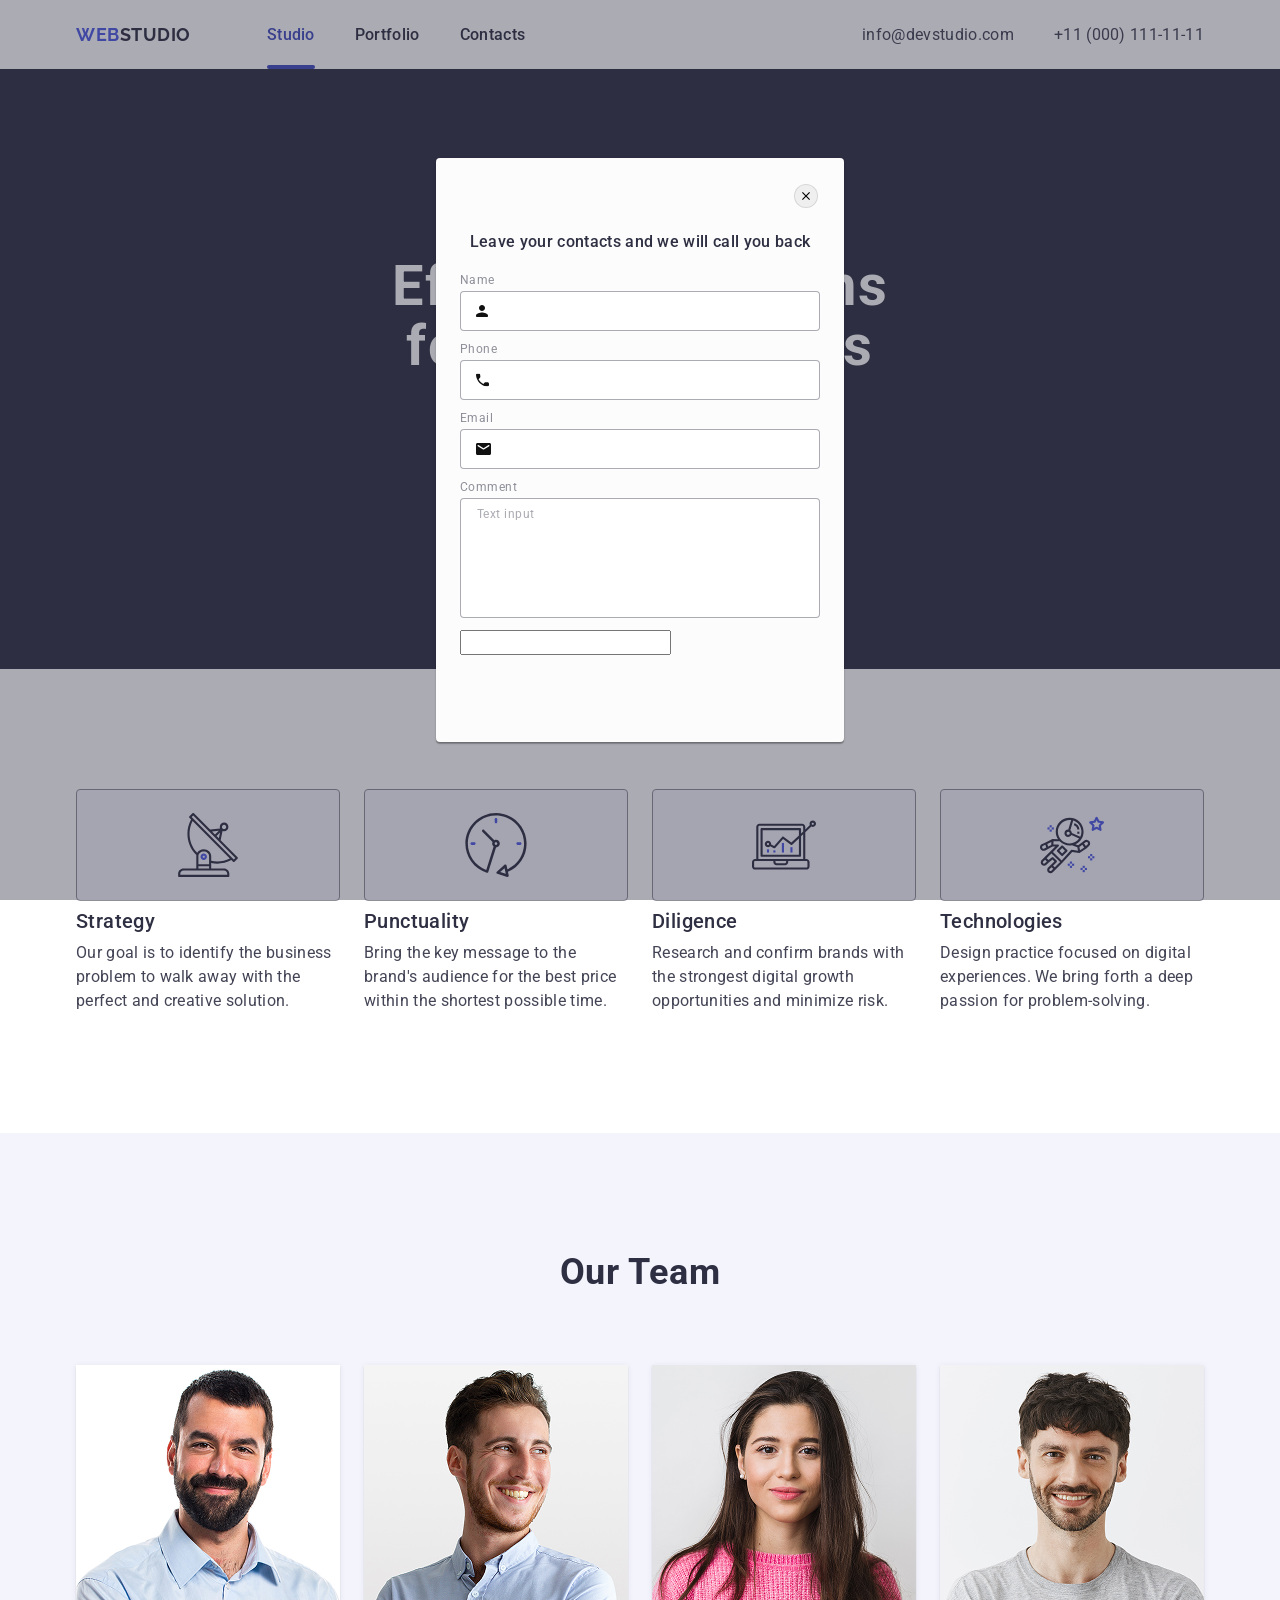
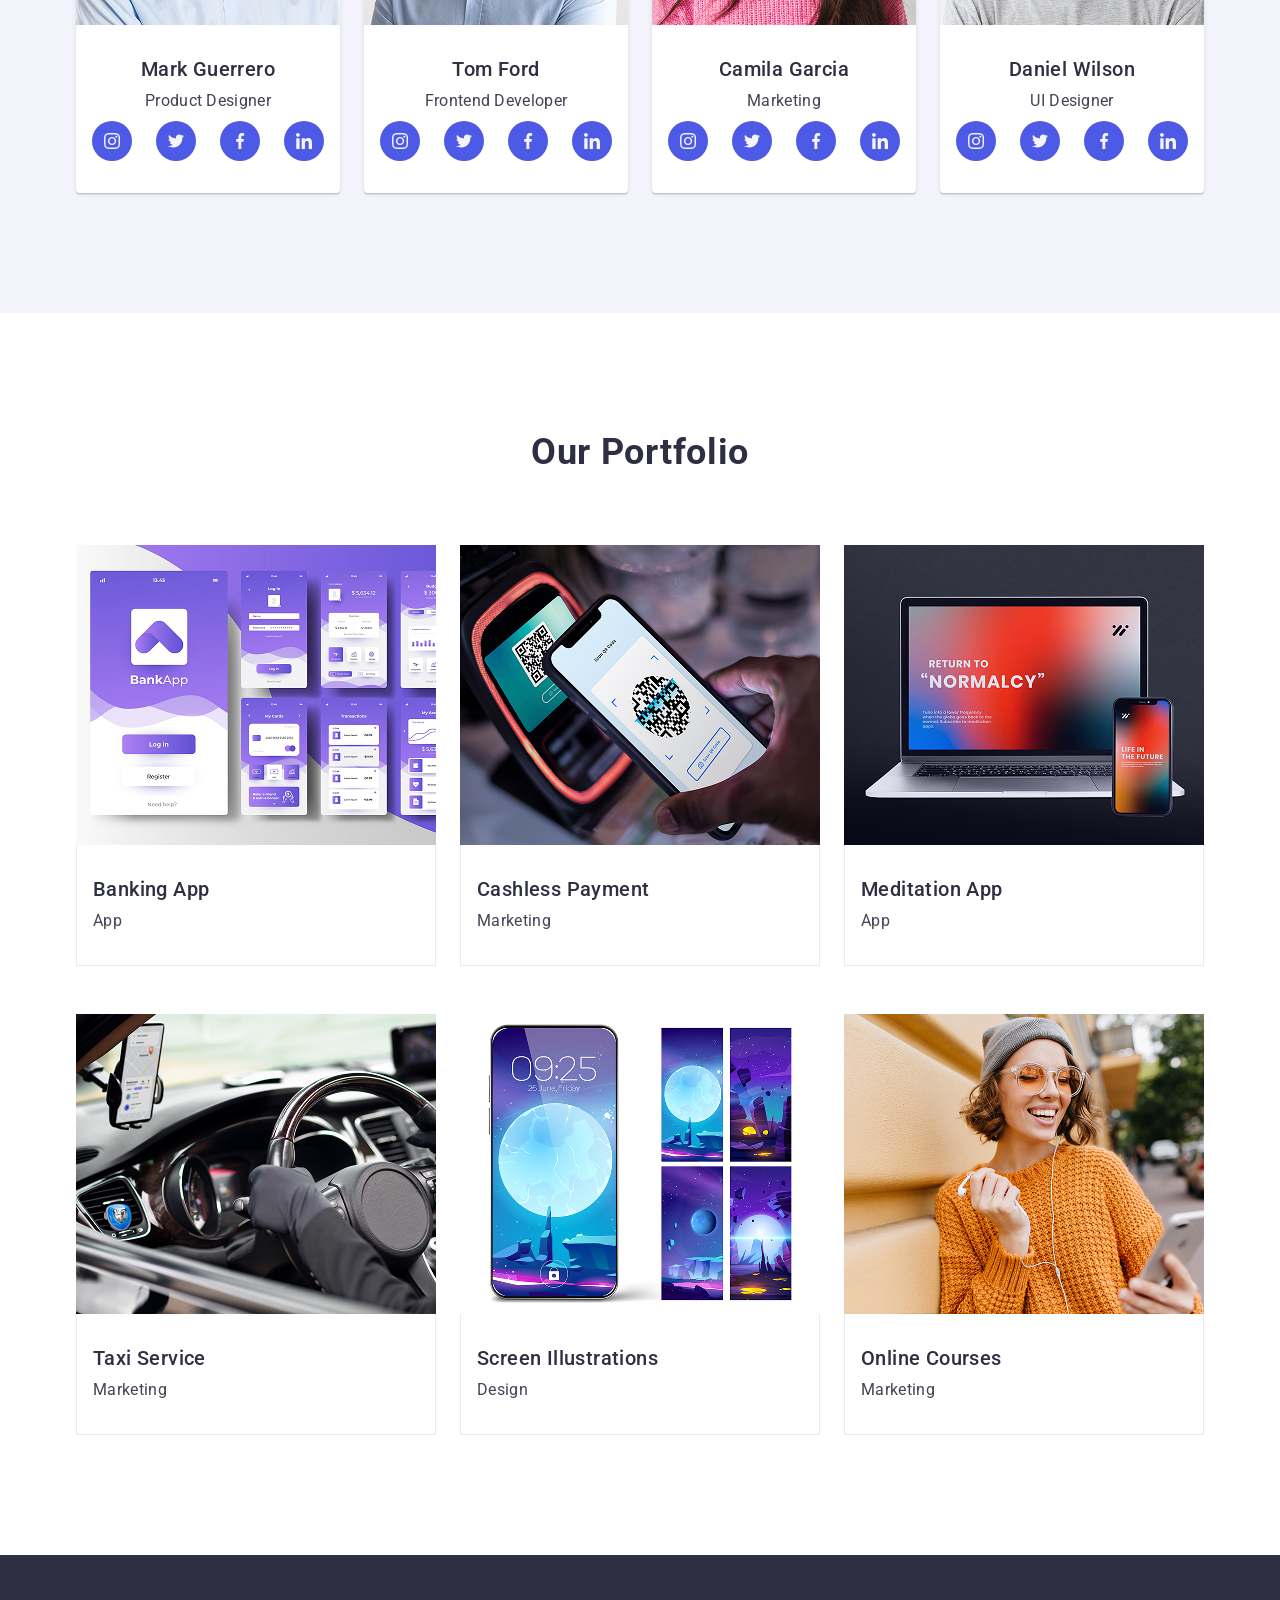
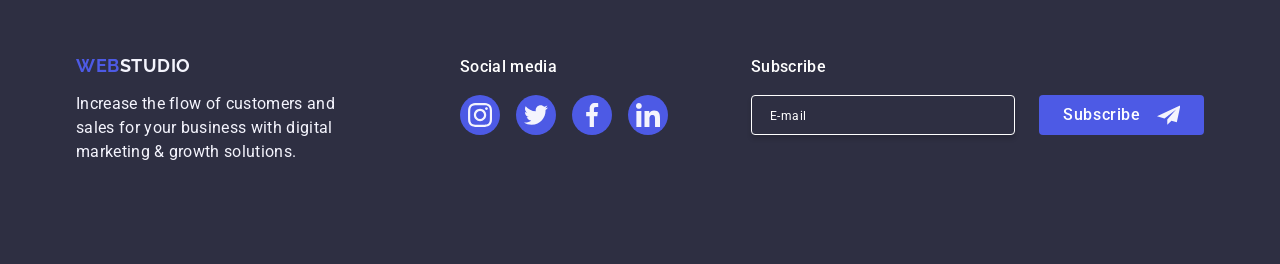
<file: index.html>
<!doctype html>
<html lang="en">
  <head>
    <meta charset="UTF-8" />
    <meta name="viewport" content="width=device-width, initial-scale=1.0" />
    <title>Document</title>
    <link
      rel="stylesheet"
      href="https://cdnjs.cloudflare.com/ajax/libs/modern-normalize/3.0.1/modern-normalize.min.css"
    />
    <link rel="preconnect" href="https://fonts.googleapis.com" />
    <link rel="preconnect" href="https://fonts.gstatic.com" crossorigin />
    <link
      href="https://fonts.googleapis.com/css2?family=Raleway:ital,wght@0,700;1,700&family=Roboto:ital,wdth,wght@0,75..100,100..900;1,75..100,100..900&display=swap"
      rel="stylesheet"
    />
    <link rel="stylesheet" href="./css/styles.css" />
  </head>
  <body>
    <!--Хедер головне меню сторінки, навігація-->
    <header class="header">
      <div class="container header-container">
        <div class="header-nav">
          <a href="./index.html" class="logo-studio"
            ><span class="logo-web">Web</span>Studio</a
          >
          <nav>
            <ul class="header-list">
              <li>
                <a href="./index.html" class="link-menu studio">Studio</a>
              </li>
              <li><a href="#portfolio" class="link-menu">Portfolio</a></li>
              <li><a href="" class="link-menu">Contacts</a></li>
            </ul>
          </nav>
        </div>
        <address class="address">
          <ul class="header-address">
            <li>
              <a href="mailto:info@devstudio.com" class="contacts"
                >info@devstudio.com</a
              >
            </li>
            <li>
              <a href="tel:+110001111111" class="contacts"
                >+11 (000) 111-11-11</a
              >
            </li>
          </ul>
        </address>
      </div>
    </header>
    <!--Головна частина сторінки з основною інформацією-->
    <main>
      <section class="hero">
        <div class="container">
          <h1 class="title-hero">Effective Solutions for Your Business</h1>
          <button type="button" class="hero-button">Order Service</button>
        </div>
      </section>

      <section class="features">
        <div class="container">
          <h2 class="visually-hidden">Our Features</h2>
          <ul class="features-list">
            <li class="features-itam">
              <div class="features-icon">
                <svg width="64" height="64">
                  <use href="./images/icons.svg#antenna"></use>
                </svg>
              </div>
              <h3 class="features-mini-title">Strategy</h3>
              <p class="features-text">
                Our goal is to identify the business problem to walk away with
                the perfect and creative solution.
              </p>
            </li>
            <li class="features-itam">
              <div class="features-icon">
                <svg width="64" height="64">
                  <use href="./images/icons.svg#clock"></use>
                </svg>
              </div>
              <h3 class="features-mini-title">Punctuality</h3>
              <p class="features-text">
                Bring the key message to the brand's audience for the best price
                within the shortest possible time.
              </p>
            </li>
            <li class="features-itam">
              <div class="features-icon">
                <svg width="64" height="64">
                  <use href="./images/icons.svg#diagram"></use>
                </svg>
              </div>
              <h3 class="features-mini-title">Diligence</h3>
              <p class="features-text">
                Research and confirm brands with the strongest digital growth
                opportunities and minimize risk.
              </p>
            </li>
            <li class="features-itam">
              <div class="features-icon">
                <svg width="64" height="64">
                  <use href="./images/icons.svg#astronaut"></use>
                </svg>
              </div>
              <h3 class="features-mini-title">Technologies</h3>
              <p class="features-text">
                Design practice focused on digital experiences. We bring forth a
                deep passion for problem-solving.
              </p>
            </li>
          </ul>
        </div>
      </section>

      <!--Our Team-->

      <section class="team">
        <div class="container">
          <h2 class="team-title">Our Team</h2>
          <ul class="team-list">
            <li class="team-item">
              <img
                src="./images/imgm.jpg"
                alt="Mark Guerrero"
                width="264"
                height="260"
              />
              <div class="team-person">
                <h3 class="team-mini-title">Mark Guerrero</h3>
                <p class="team-text">Product Designer</p>

                <ul class="social-icon">
                  <li>
                    <a
                      href="https://www.instagram.com/"
                      target="_blank"
                      class="link-icon"
                    >
                      <svg class="icon" width="16" height="16">
                        <use href="./images/icons.svg#insta"></use>
                      </svg>
                    </a>
                  </li>

                  <li>
                    <a
                      href="https://x.com/?lang=ua"
                      target="_blank"
                      class="link-icon"
                    >
                      <svg class="icon" width="16" height="16">
                        <use href="./images/icons.svg#twitter"></use>
                      </svg>
                    </a>
                  </li>

                  <li>
                    <a
                      href="https://www.facebook.com/?locale=pl_PL"
                      target="_blank"
                      class="link-icon"
                    >
                      <svg class="icon" width="16" height="16">
                        <use href="./images/icons.svg#facebook"></use>
                      </svg>
                    </a>
                  </li>

                  <li>
                    <a
                      href="https://www.linkedin.com/"
                      target="_blank"
                      class="link-icon"
                    >
                      <svg class="icon" width="16" height="16">
                        <use href="./images/icons.svg#linkedin"></use>
                      </svg>
                    </a>
                  </li>
                </ul>
              </div>
            </li>

            <li class="team-item">
              <img
                src="./images/imgt.jpg"
                alt="Tom Ford"
                width="264"
                height="260"
              />
              <div class="team-person">
                <h3 class="team-mini-title">Tom Ford</h3>
                <p class="team-text">Frontend Developer</p>
                <ul class="social-icon">
                  <li>
                    <a
                      href="https://www.instagram.com/"
                      target="_blank"
                      class="link-icon"
                    >
                      <svg class="icon" width="16" height="16">
                        <use href="./images/icons.svg#insta"></use>
                      </svg>
                    </a>
                  </li>

                  <li>
                    <a
                      href="https://x.com/?lang=ua"
                      target="_blank"
                      class="link-icon"
                    >
                      <svg class="icon" width="16" height="16">
                        <use href="./images/icons.svg#twitter"></use>
                      </svg>
                    </a>
                  </li>
                  <li>
                    <a
                      href="https://www.facebook.com/?locale=pl_PL"
                      target="_blank"
                      class="link-icon"
                    >
                      <svg class="icon" width="16" height="16">
                        <use href="./images/icons.svg#facebook"></use>
                      </svg>
                    </a>
                  </li>
                  <li>
                    <a
                      href="https://www.linkedin.com/"
                      target="_blank"
                      class="link-icon"
                    >
                      <svg class="icon" width="16" height="16">
                        <use href="./images/icons.svg#linkedin"></use>
                      </svg>
                    </a>
                  </li>
                </ul>
              </div>
            </li>

            <li class="team-item">
              <img
                src="./images/imgc.jpg"
                alt="Camila Garcia"
                width="264"
                height="260"
              />
              <div class="team-person">
                <h3 class="team-mini-title">Camila Garcia</h3>
                <p class="team-text">Marketing</p>

                <ul class="social-icon">
                  <li>
                    <a
                      href="https://www.instagram.com/"
                      target="_blank"
                      class="link-icon"
                    >
                      <svg class="icon" width="16" height="16">
                        <use href="./images/icons.svg#insta"></use>
                      </svg>
                    </a>
                  </li>

                  <li>
                    <a
                      href="https://x.com/?lang=ua"
                      target="_blank"
                      class="link-icon"
                    >
                      <svg class="icon" width="16" height="16">
                        <use href="./images/icons.svg#twitter"></use>
                      </svg>
                    </a>
                  </li>

                  <li>
                    <a
                      href="https://www.facebook.com/?locale=pl_PL"
                      target="_blank"
                      class="link-icon"
                    >
                      <svg class="icon" width="16" height="16">
                        <use href="./images/icons.svg#facebook"></use>
                      </svg>
                    </a>
                  </li>

                  <li>
                    <a
                      href="https://www.linkedin.com/"
                      target="_blank"
                      class="link-icon"
                    >
                      <svg class="icon" width="16" height="16">
                        <use href="./images/icons.svg#linkedin"></use>
                      </svg>
                    </a>
                  </li>
                </ul>
              </div>
            </li>

            <li class="team-item">
              <img
                src="./images/imgd.jpg"
                alt="Daniel Wilson"
                width="264"
                height="260"
              />
              <div class="team-person">
                <h3 class="team-mini-title">Daniel Wilson</h3>
                <p class="team-text">UI Designer</p>

                <ul class="social-icon">
                  <li>
                    <a
                      href="https://www.instagram.com/"
                      target="_blank"
                      class="link-icon"
                    >
                      <svg class="icon" width="16" height="16">
                        <use href="./images/icons.svg#insta"></use>
                      </svg>
                    </a>
                  </li>

                  <li>
                    <a
                      href="https://x.com/?lang=ua"
                      target="_blank"
                      class="link-icon"
                    >
                      <svg class="icon" width="16" height="16">
                        <use href="./images/icons.svg#twitter"></use>
                      </svg>
                    </a>
                  </li>

                  <li>
                    <a
                      href="https://www.facebook.com/?locale=pl_PL"
                      target="_blank"
                      class="link-icon"
                    >
                      <svg class="icon" width="16" height="16">
                        <use href="./images/icons.svg#facebook"></use>
                      </svg>
                    </a>
                  </li>

                  <li>
                    <a
                      href="https://www.linkedin.com/"
                      target="_blank"
                      class="link-icon"
                    >
                      <svg class="icon" width="16" height="16">
                        <use href="./images/icons.svg#linkedin"></use>
                      </svg>
                    </a>
                  </li>
                </ul>
              </div>
            </li>
          </ul>
        </div>
      </section>

      <!--Portfolio-->

      <section class="portfolio">
        <div class="container">
          <h2 id="portfolio" class="portfolio-title">Our Portfolio</h2>
          <ul class="portfolio-list">
            <li class="portfolio-itam">
              <div class="about-portfolio-itam">
                <img
                  src="./images/img-5.jpg"
                  alt="banking app"
                  width="360"
                  height="300"
                />
                <p class="portfolio-text-itam">
                  14 Stylish and User-Friendly App Design Concepts · Task
                  Manager App · Calorie Tracker App · Exotic Fruit Ecommerce App
                  · Cloud Storage App
                </p>
              </div>
              <div class="about-text">
                <h3 class="portfolio-mini-title">Banking App</h3>
                <p class="portfolio-text">App</p>
              </div>
            </li>

            <li class="portfolio-itam">
              <div class="about-portfolio-itam">
                <img
                  src="./images/img-4.jpg"
                  alt="cashless payment"
                  width="360"
                  height="300"
                />
                <p class="portfolio-text-itam">
                  14 Stylish and User-Friendly App Design Concepts · Task
                  Manager App · Calorie Tracker App · Exotic Fruit Ecommerce App
                  · Cloud Storage App
                </p>
              </div>
              <div class="about-text">
                <h3 class="portfolio-mini-title">Cashless Payment</h3>
                <p class="portfolio-text">Marketing</p>
              </div>
            </li>

            <li class="portfolio-itam">
              <div class="about-portfolio-itam">
                <img
                  src="./images/img-3.jpg"
                  alt="Meditation App"
                  width="360"
                  height="300"
                />
                <p class="portfolio-text-itam">
                  14 Stylish and User-Friendly App Design Concepts · Task
                  Manager App · Calorie Tracker App · Exotic Fruit Ecommerce App
                  · Cloud Storage App
                </p>
              </div>
              <div class="about-text">
                <h3 class="portfolio-mini-title">Meditation App</h3>
                <p class="portfolio-text">App</p>
              </div>
            </li>

            <li class="portfolio-itam">
              <div class="about-portfolio-itam">
                <img
                  src="./images/img-2.jpg"
                  alt="taxi service"
                  width="360"
                  height="300"
                />
                <p class="portfolio-text-itam">
                  14 Stylish and User-Friendly App Design Concepts · Task
                  Manager App · Calorie Tracker App · Exotic Fruit Ecommerce App
                  · Cloud Storage App
                </p>
              </div>
              <div class="about-text">
                <h3 class="portfolio-mini-title">Taxi Service</h3>
                <p class="portfolio-text">Marketing</p>
              </div>
            </li>

            <li class="portfolio-itam">
              <div class="about-portfolio-itam">
                <img
                  src="./images/img-1.jpg"
                  alt="screen illustrations"
                  width="360"
                  height="300"
                />
                <p class="portfolio-text-itam">
                  14 Stylish and User-Friendly App Design Concepts · Task
                  Manager App · Calorie Tracker App · Exotic Fruit Ecommerce App
                  · Cloud Storage App
                </p>
              </div>
              <div class="about-text">
                <h3 class="portfolio-mini-title">Screen Illustrations</h3>
                <p class="portfolio-text">Design</p>
              </div>
            </li>

            <li class="portfolio-itam">
              <div class="about-portfolio-itam">
                <img
                  src="./images/img.jpg"
                  alt="online courses"
                  width="360"
                  height="300"
                />
                <p class="portfolio-text-itam">
                  14 Stylish and User-Friendly App Design Concepts · Task
                  Manager App · Calorie Tracker App · Exotic Fruit Ecommerce App
                  · Cloud Storage App
                </p>
              </div>
              <div class="about-text">
                <h3 class="portfolio-mini-title">Online Courses</h3>
                <p class="portfolio-text">Marketing</p>
              </div>
            </li>
          </ul>
        </div>
      </section>
    </main>
    <!--Футер це кінець сторінки-->
    <footer class="footer">
      <div class="container footer-container">
        <div class="footer-logo-studio-web">
          <a href="./index.html" class="footer-logo-studio"
            ><span class="footer-logo-web">Web</span>Studio</a
          >
          <p class="footer-text">
            Increase the flow of customers and sales for your business with
            digital marketing & growth solutions.
          </p>
        </div>
        <div class="footer-social-icon">
          <p class="soc-med">Social media</p>
          <ul class="footer-social-link">
            <li class="footer-social-item">
              <a
                href="https://www.instagram.com/"
                target="_blank"
                class="footer-link-icon"
              >
                <svg class="icon" width="24" height="24">
                  <use href="./images/icons.svg#insta"></use>
                </svg>
              </a>
            </li>
            <li>
              <a
                href="https://x.com/?lang=ua"
                target="_blank"
                class="footer-link-icon"
              >
                <svg class="icon" width="24" height="24">
                  <use href="./images/icons.svg#twitter"></use>
                </svg>
              </a>
            </li>
            <li>
              <a
                href="https://www.facebook.com/?locale=pl_PL"
                target="_blank"
                class="footer-link-icon"
              >
                <svg class="icon" width="24" height="24">
                  <use href="./images/icons.svg#facebook"></use>
                </svg>
              </a>
            </li>

            <li>
              <a
                href="https://www.linkedin.com/"
                target="_blank"
                class="footer-link-icon"
              >
                <svg class="icon" width="24" height="24">
                  <use href="./images/icons.svg#linkedin"></use>
                </svg>
              </a>
            </li>
          </ul>
        </div>
        <form autocomplete="on" class="footer-form">
          <label for="email" class="footer-label">Subscribe</label>
          <div class="input-box">
            <input
              id="email"
              type="email"
              name="email"
              class="footer-input"
              placeholder="E-mail"
            />

            <button class="footer-button" type="submit">
              Subscribe
              <svg class="icon" width="24" height="24">
                <use href="./images/icons.svg#icon-subscribe"></use>
              </svg>
            </button>
          </div>
        </form>
      </div>
    </footer>

    <div class="modal-overlay is-open">
      <div class="modal">
        <button type="button" class="button-close">
          <svg class="icon-close" width="8" height="8">
            <use href="./images/icons.svg#icon-close"></use>
          </svg>
        </button>
        <p class="modal-title">Leave your contacts and we will call you back</p>

        <form class="modal-form">
          <div class="model-field">
            <label for="name" class="modal-label">Name</label>
            <div class="model-field-wraper">
              <input
                class="modal-iput"
                type="text"
                id="name"
                name="user-name"
                required
              />
              <svg class="form-icon" width="12" height="12">
                <use href="./images/icons.svg#icon-man"></use>
              </svg>
            </div>
          </div>

          <div class="model-field">
            <label for="phone" class="modal-label">Phone</label>
            <div class="model-field-wraper">
              <input
                class="modal-iput"
                type="tel"
                id="phone"
                name="user-phone"
                required
              />
              <svg class="form-icon" width="13" height="13">
                <use href="./images/icons.svg#icon-phone"></use>
              </svg>
            </div>
          </div>

          <div class="model-field">
            <label for="user-email" class="modal-label">Email</label>
            <div class="model-field-wraper">
              <input
                class="modal-iput"
                type="email"
                id="user-email"
                name="user-email"
                required
              />
              <svg class="form-icon" width="15" height="12">
                <use href="./images/icons.svg#icon-masseg"></use>
              </svg>
            </div>
          </div>

          <div class="model-field">
            <label for="comment" class="modal-label">Comment</label>
            <textarea
              name="user-comment"
              id="comment"
              class="modal-iput model-textarea"
              placeholder="Text input"
            ></textarea>
          </div>

          <input type="text" />
        </form>
      </div>
    </div>
  </body>
</html>
</file>
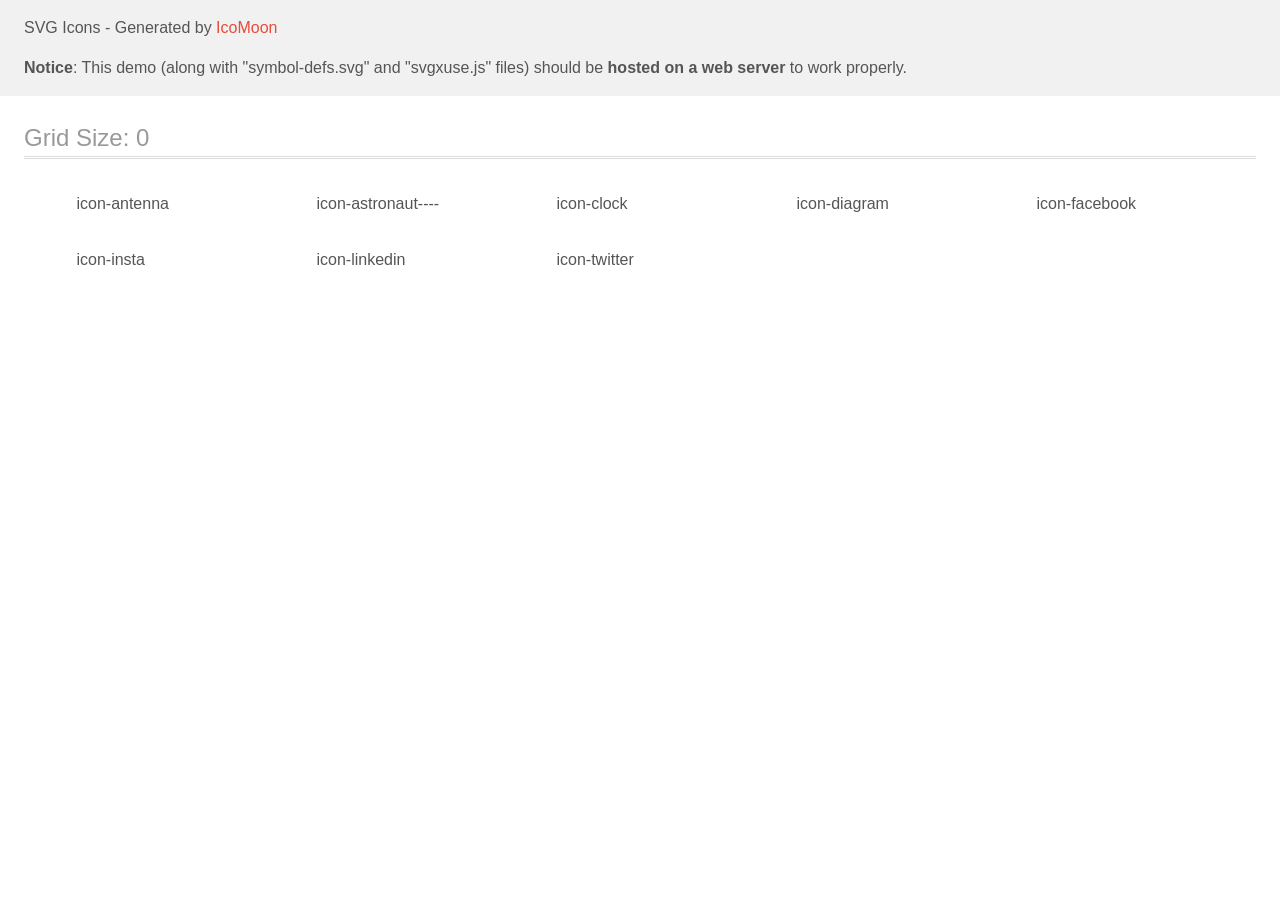
<file: images/icomoon/demo-external-svg.html>
<!doctype html>
<html>
<head>
    <title>IcoMoon - SVG Icons</title>
    <meta charset="utf-8">
    <meta name="viewport" content="width=device-width, initial-scale=1">
    <link rel="stylesheet" href="demo-files/demo.css">
    <link rel="stylesheet" href="style.css">
</head>
<body>
<header class="bgc1 clearfix">
<div class="mhl">
    <p>SVG Icons - Generated by <a href="https://icomoon.io/app">IcoMoon</a></p><p><strong>Notice</strong>: This demo (along with "symbol-defs.svg" and "svgxuse.js" files) should be <b>hosted on a web server</b> to work properly.</p>
</div>
</header>
    <div class="clearfix mhl ptl">
        <h1 class="mvm mtn fgc1">Grid Size: 0</h1>
        <div class="glyph fs1">
            <div class="clearfix pbs">
                <svg class="icon icon-antenna"><use xlink:href="symbol-defs.svg#icon-antenna"></use></svg><span class="name"> icon-antenna</span>
            </div>
        </div>
        <div class="glyph fs1">
            <div class="clearfix pbs">
                <svg class="icon icon-astronaut----"><use xlink:href="symbol-defs.svg#icon-astronaut----"></use></svg><span class="name"> icon-astronaut----</span>
            </div>
        </div>
        <div class="glyph fs1">
            <div class="clearfix pbs">
                <svg class="icon icon-clock"><use xlink:href="symbol-defs.svg#icon-clock"></use></svg><span class="name"> icon-clock</span>
            </div>
        </div>
        <div class="glyph fs1">
            <div class="clearfix pbs">
                <svg class="icon icon-diagram"><use xlink:href="symbol-defs.svg#icon-diagram"></use></svg><span class="name"> icon-diagram</span>
            </div>
        </div>
        <div class="glyph fs1">
            <div class="clearfix pbs">
                <svg class="icon icon-facebook"><use xlink:href="symbol-defs.svg#icon-facebook"></use></svg><span class="name"> icon-facebook</span>
            </div>
        </div>
        <div class="glyph fs1">
            <div class="clearfix pbs">
                <svg class="icon icon-insta"><use xlink:href="symbol-defs.svg#icon-insta"></use></svg><span class="name"> icon-insta</span>
            </div>
        </div>
        <div class="glyph fs1">
            <div class="clearfix pbs">
                <svg class="icon icon-linkedin"><use xlink:href="symbol-defs.svg#icon-linkedin"></use></svg><span class="name"> icon-linkedin</span>
            </div>
        </div>
        <div class="glyph fs1">
            <div class="clearfix pbs">
                <svg class="icon icon-twitter"><use xlink:href="symbol-defs.svg#icon-twitter"></use></svg><span class="name"> icon-twitter</span>
            </div>
        </div>
  </div>
<script defer src="svgxuse.js"></script>
</body>
</html>
</file>
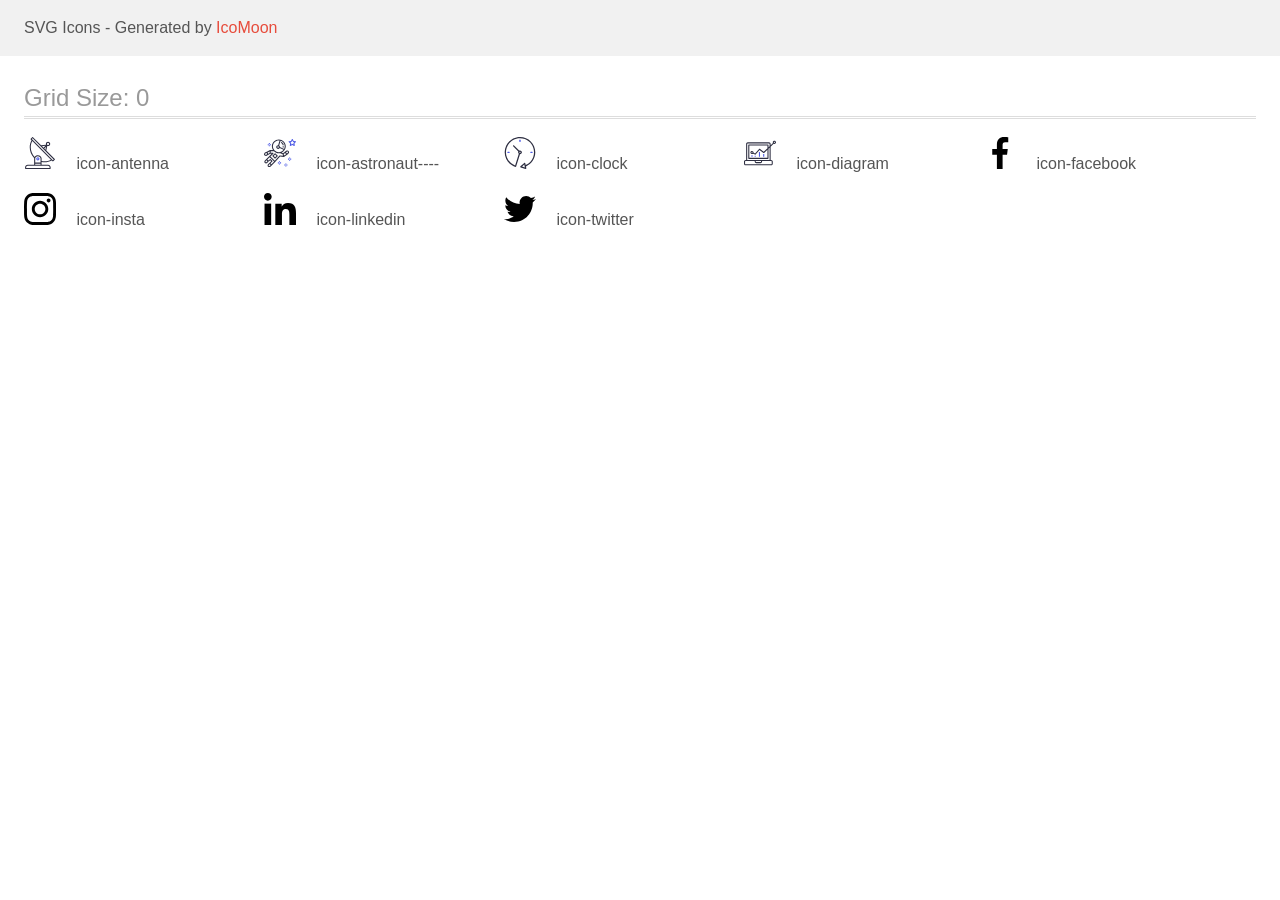
<file: images/icomoon/demo.html>
<!doctype html>
<html>
<head>
    <title>IcoMoon - SVG Icons</title>
    <meta charset="utf-8">
    <meta name="viewport" content="width=device-width, initial-scale=1">
    <link rel="stylesheet" href="demo-files/demo.css">
    <link rel="stylesheet" href="style.css">
</head>
<body>
<svg aria-hidden="true" style="position: absolute; width: 0; height: 0; overflow: hidden;" version="1.1" xmlns="http://www.w3.org/2000/svg" xmlns:xlink="http://www.w3.org/1999/xlink">
<defs>
<symbol id="icon-antenna" viewBox="0 0 32 32">
<path fill="#2e2f42" style="fill: var(--color1, #2e2f42)" d="M30.773 22.098l-8.443-8.505 0.937-4.615c0.242 0.094 0.499 0.144 0.758 0.146h0.006c1.192 0.014 2.17-0.941 2.184-2.133s-0.941-2.17-2.133-2.184c-1.192-0.014-2.17 0.941-2.184 2.133-0.003 0.255 0.039 0.509 0.125 0.749l-4.96 0.605-8.091-8.133c-0.099-0.101-0.235-0.159-0.377-0.16-0.14 0.001-0.274 0.056-0.373 0.155l-1.513 1.504c-0.208 0.208-0.208 0.546 0 0.754l0.814 0.826c-3.153 5.798-2.129 12.978 2.519 17.663 0.043 0.041 0.092 0.074 0.146 0.098-0.034 0.18-0.051 0.364-0.052 0.547v6.187h-6.4c-1.472 0.002-2.665 1.195-2.667 2.667v1.067c0 0.295 0.239 0.533 0.533 0.533h24.533c0.295 0 0.533-0.239 0.533-0.533v-1.067c-0.002-1.472-1.195-2.665-2.667-2.667h-6.4v-2.742c1.003 0.21 2.024 0.317 3.049 0.32 2.458-0.003 4.877-0.615 7.040-1.783l0.818 0.823c0.099 0.101 0.235 0.159 0.377 0.16 0.14-0.001 0.274-0.056 0.373-0.155l1.513-1.504c0.208-0.208 0.208-0.546 0-0.754zM23.28 6.233c0.418-0.415 1.093-0.414 1.509 0.004s0.414 1.093-0.004 1.508c-0.2 0.199-0.47 0.31-0.752 0.31h-0.003c-0.589-0.003-1.064-0.483-1.061-1.072 0.002-0.282 0.115-0.552 0.314-0.751h-0.002zM22.024 9.738l-0.598 2.946-1.175-1.182 1.774-1.763zM21.419 8.836l-1.92 1.909-1.485-1.493 3.405-0.415zM24.004 28.8c0.884 0 1.6 0.716 1.6 1.6v0.533h-23.467v-0.533c0-0.884 0.716-1.6 1.6-1.6h20.267zM16.537 26.667v1.067h-5.333v-1.067h5.333zM11.204 25.6v-4.053c0-1.294 1.196-2.347 2.667-2.347s2.667 1.053 2.667 2.347v4.053h-5.333zM17.604 23.904v-2.357c0-1.882-1.675-3.413-3.733-3.413-1.331-0.020-2.576 0.657-3.281 1.786-4.058-4.274-4.971-10.645-2.279-15.887l18.602 18.708c-2.872 1.461-6.165 1.873-9.309 1.163zM28.893 23.22l-21.057-21.181 0.755-0.752 7.935 7.98c0.004 0 0.006 0.007 0.010 0.010l13.115 13.191-0.757 0.752z"></path>
<path fill="#4d5ae5" style="fill: var(--color2, #4d5ae5)" d="M13.876 20.267h-0.005c-0.884-0.001-1.601 0.714-1.602 1.598s0.714 1.601 1.598 1.602h0.005c0.884 0.001 1.601-0.714 1.602-1.598s-0.714-1.601-1.598-1.602zM14.249 22.245c-0.1 0.1-0.236 0.156-0.378 0.155-0.295-0.002-0.532-0.242-0.531-0.536 0.001-0.141 0.057-0.276 0.157-0.375s0.233-0.154 0.373-0.155c0.295 0.002 0.532 0.242 0.531 0.536-0.001 0.141-0.057 0.276-0.157 0.375h0.005z"></path>
</symbol>
<symbol id="icon-astronaut----" viewBox="0 0 32 32">
<path fill="#4d5ae5" style="fill: var(--color2, #4d5ae5)" d="M31.974 4.524c-0.063-0.193-0.229-0.333-0.43-0.363l-1.91-0.278-0.855-1.731c-0.179-0.365-0.777-0.365-0.956 0l-0.855 1.731-1.91 0.278c-0.201 0.029-0.367 0.17-0.431 0.363-0.062 0.193-0.011 0.405 0.135 0.547l1.383 1.348-0.326 1.903c-0.034 0.2 0.048 0.402 0.212 0.522 0.166 0.121 0.382 0.135 0.562 0.040l1.709-0.899 1.709 0.899c0.078 0.041 0.164 0.061 0.249 0.061 0.11 0 0.221-0.034 0.314-0.102 0.164-0.119 0.246-0.322 0.212-0.522l-0.326-1.903 1.383-1.348c0.145-0.142 0.197-0.354 0.135-0.547zM29.511 5.851c-0.125 0.122-0.183 0.299-0.153 0.472l0.191 1.114-1-0.526c-0.078-0.041-0.163-0.061-0.249-0.061s-0.17 0.020-0.249 0.061l-1.001 0.526 0.191-1.114c0.030-0.173-0.028-0.349-0.153-0.472l-0.81-0.789 1.119-0.163c0.174-0.025 0.324-0.134 0.402-0.292l0.5-1.013 0.5 1.013c0.078 0.157 0.228 0.267 0.402 0.292l1.119 0.163-0.809 0.789z"></path>
<path fill="#4d5ae5" style="fill: var(--color2, #4d5ae5)" d="M26.133 20.522h-1.067v1.067h1.067v-1.067z"></path>
<path fill="#4d5ae5" style="fill: var(--color2, #4d5ae5)" d="M26.133 22.656h-1.067v1.067h1.067v-1.067z"></path>
<path fill="#4d5ae5" style="fill: var(--color2, #4d5ae5)" d="M27.2 21.589h-1.067v1.067h1.067v-1.067z"></path>
<path fill="#4d5ae5" style="fill: var(--color2, #4d5ae5)" d="M25.067 21.589h-1.067v1.067h1.067v-1.067z"></path>
<path fill="#4d5ae5" style="fill: var(--color2, #4d5ae5)" d="M22.4 26.389h-1.067v1.067h1.067v-1.067z"></path>
<path fill="#4d5ae5" style="fill: var(--color2, #4d5ae5)" d="M22.4 28.522h-1.067v1.067h1.067v-1.067z"></path>
<path fill="#4d5ae5" style="fill: var(--color2, #4d5ae5)" d="M23.467 27.456h-1.067v1.067h1.067v-1.067z"></path>
<path fill="#4d5ae5" style="fill: var(--color2, #4d5ae5)" d="M21.333 27.456h-1.067v1.067h1.067v-1.067z"></path>
<path fill="#4d5ae5" style="fill: var(--color2, #4d5ae5)" d="M16 24.256h-1.067v1.067h1.067v-1.067z"></path>
<path fill="#4d5ae5" style="fill: var(--color2, #4d5ae5)" d="M16 26.389h-1.067v1.067h1.067v-1.067z"></path>
<path fill="#4d5ae5" style="fill: var(--color2, #4d5ae5)" d="M17.067 25.322h-1.067v1.067h1.067v-1.067z"></path>
<path fill="#4d5ae5" style="fill: var(--color2, #4d5ae5)" d="M14.933 25.322h-1.067v1.067h1.067v-1.067z"></path>
<path fill="#4d5ae5" style="fill: var(--color2, #4d5ae5)" d="M5.867 6.122h-1.067v1.067h1.067v-1.067z"></path>
<path fill="#4d5ae5" style="fill: var(--color2, #4d5ae5)" d="M5.867 8.255h-1.067v1.067h1.067v-1.067z"></path>
<path fill="#4d5ae5" style="fill: var(--color2, #4d5ae5)" d="M6.933 7.189h-1.067v1.067h1.067v-1.067z"></path>
<path fill="#4d5ae5" style="fill: var(--color2, #4d5ae5)" d="M4.8 7.189h-1.067v1.067h1.067v-1.067z"></path>
<path fill="#2e2f42" style="fill: var(--color1, #2e2f42)" d="M24.715 14.159c-0.287-0.388-0.709-0.637-1.188-0.705-0.481-0.068-0.956 0.058-1.34 0.352l-1.252 0.96-1.898 1.417-1.358-0.541c2.421-1.086 4.114-3.508 4.114-6.32 0-3.823-3.123-6.933-6.961-6.933s-6.961 3.11-6.961 6.933c0 1.386 0.414 2.674 1.12 3.758l-2.764-0.024c-0.002 0-0.003 0-0.005 0-0.009 0-0.015 0.004-0.023 0.005-0.053 0.002-0.105 0.013-0.155 0.031-0.013 0.005-0.026 0.008-0.038 0.013-0.006 0.003-0.013 0.003-0.019 0.006l-3.234 1.597-1.893 0.911c-0.021 0.009-0.042 0.021-0.063 0.035-0.755 0.502-1.012 1.489-0.598 2.295 0.22 0.429 0.595 0.745 1.056 0.889 0.178 0.055 0.359 0.083 0.539 0.083 0.29 0 0.577-0.071 0.839-0.211l1.388-0.738 2.264-1.169 1.357-0.008-6.782 6.75c-0.316 0.315-0.49 0.732-0.49 1.178s0.174 0.863 0.49 1.179c0.325 0.323 0.752 0.485 1.179 0.485s0.854-0.162 1.18-0.485l1.314-1.309 1.741-1.3 0.901 0.897-3.102 3.089c-0.316 0.315-0.49 0.732-0.49 1.178s0.174 0.863 0.49 1.179c0.325 0.323 0.753 0.485 1.18 0.485s0.855-0.162 1.18-0.485l4.489-4.472c0.006-0.006 0.015-0.009 0.022-0.015l5.166-5.658 3.471 0.494c0.025 0.004 0.050 0.005 0.075 0.005 0.065 0 0.127-0.015 0.187-0.038 0.018-0.006 0.033-0.015 0.050-0.023 0.019-0.010 0.039-0.015 0.058-0.027l3.213-2.133c0.012-0.008 0.018-0.021 0.029-0.029 0.013-0.010 0.029-0.014 0.041-0.026l1.271-1.191c0.662-0.62 0.753-1.635 0.212-2.362zM2.13 17.77c-0.173 0.093-0.37 0.111-0.558 0.052-0.187-0.058-0.338-0.186-0.427-0.358-0.161-0.314-0.068-0.695 0.214-0.902l1.314-0.632 0.449 1.313-0.992 0.527zM5.628 15.942l-1.548 0.8-0.439-1.283 2.027-1.001-0.040 1.484zM20.727 9.322c0 0.918-0.219 1.785-0.599 2.559l-4.181-1.899c-0.044-0.573-0.341-1.075-0.788-1.388l1.464-4.86c2.378 0.756 4.105 2.974 4.105 5.588zM8.938 9.322c0-3.235 2.644-5.867 5.894-5.867 0.253 0 0.5 0.021 0.745 0.052l-1.432 4.754c-0.019-0.001-0.037-0.006-0.057-0.006-1.033 0-1.873 0.837-1.873 1.867s0.84 1.867 1.873 1.867c0.694 0 1.294-0.383 1.618-0.945l3.862 1.755c-1.075 1.446-2.795 2.39-4.737 2.39-3.25 0-5.894-2.632-5.894-5.867zM14.894 10.122c0 0.441-0.362 0.8-0.806 0.8s-0.806-0.359-0.806-0.8c0-0.441 0.362-0.8 0.806-0.8s0.806 0.359 0.806 0.8zM2.465 25.146c-0.236 0.234-0.619 0.234-0.854 0.001-0.114-0.114-0.176-0.263-0.176-0.423s0.062-0.309 0.176-0.421l0.962-0.958 0.851 0.848-0.959 0.955zM5.679 28.88c-0.236 0.234-0.619 0.235-0.855 0.001-0.114-0.114-0.176-0.263-0.176-0.423s0.062-0.309 0.176-0.421l0.963-0.959 0.852 0.848-0.96 0.955zM9.16 25.411l-0.002 0.001-1.765 1.76-0.852-0.848 1.765-1.757c0.040-0.040 0.065-0.088 0.090-0.135 0.007-0.014 0.020-0.026 0.026-0.040 0.017-0.041 0.019-0.085 0.026-0.129 0.003-0.025 0.014-0.047 0.014-0.073 0-0.036-0.013-0.070-0.020-0.106-0.006-0.032-0.006-0.065-0.019-0.095-0.020-0.050-0.055-0.094-0.091-0.138-0.010-0.012-0.014-0.027-0.025-0.038h-0.001l-0.001-0.002-1.607-1.6c-0.017-0.017-0.039-0.024-0.058-0.038-0.028-0.022-0.055-0.042-0.087-0.058-0.030-0.015-0.061-0.024-0.093-0.033-0.034-0.010-0.067-0.017-0.103-0.020-0.033-0.002-0.063 0.001-0.095 0.005-0.036 0.004-0.069 0.009-0.104 0.020-0.034 0.011-0.063 0.027-0.094 0.045-0.020 0.011-0.042 0.015-0.061 0.029l-1.773 1.324-0.901-0.897 2.399-2.386 4.361 4.289-0.928 0.919zM15.979 18.394c-0.015-0.002-0.030 0.004-0.045 0.003-0.039-0.002-0.076 0.001-0.115 0.007-0.030 0.005-0.059 0.011-0.088 0.021-0.034 0.012-0.065 0.028-0.097 0.047-0.030 0.018-0.057 0.037-0.083 0.061-0.013 0.011-0.028 0.017-0.040 0.029l-4.698 5.146-4.328-4.257 2.833-2.818c0.209-0.208 0.21-0.546 0.002-0.755-0.105-0.105-0.243-0.157-0.381-0.156l-2.219 0.013 0.028-1.607 3.104 0.027c1.265 1.294 3.029 2.101 4.981 2.101 0.437 0 0.864-0.045 1.279-0.123 0.040 0.032 0.079 0.065 0.13 0.085l2.41 0.96 0.152 0.758 0.178 0.885-3.003-0.427zM20.020 18.572l-0.313-1.558 1.446-1.080 0.947 1.257-2.080 1.381zM23.774 15.741l-0.838 0.785-0.931-1.236 0.831-0.637c0.155-0.119 0.351-0.168 0.543-0.143 0.193 0.027 0.364 0.128 0.48 0.284 0.217 0.292 0.18 0.699-0.085 0.947z"></path>
<path fill="#2e2f42" style="fill: var(--color1, #2e2f42)" d="M13.602 18.544l-2.143-2.133c-0.207-0.207-0.545-0.207-0.753 0l-2.142 2.133c-0.1 0.101-0.157 0.236-0.157 0.378s0.056 0.278 0.157 0.378l2.142 2.133c0.104 0.103 0.241 0.155 0.377 0.155s0.273-0.052 0.376-0.155l2.143-2.133c0.1-0.1 0.157-0.236 0.157-0.378s-0.057-0.278-0.157-0.378zM11.083 20.303l-1.387-1.381 1.387-1.381 1.387 1.381-1.387 1.381z"></path>
<path fill="#2e2f42" style="fill: var(--color1, #2e2f42)" d="M17.164 5.071l-0.258 1.036c0.071 0.018 1.738 0.452 1.738 2.149h1.067c-0-2.017-1.666-2.965-2.547-3.185z"></path>
<path fill="#2e2f42" style="fill: var(--color1, #2e2f42)" d="M19.711 9.322h-1.067v1.067h1.067v-1.067z"></path>
</symbol>
<symbol id="icon-clock" viewBox="0 0 32 32">
<path fill="#2e2f42" style="fill: var(--color1, #2e2f42)" d="M31.297 15.301c-0.002-8.452-6.855-15.303-15.308-15.301s-15.303 6.855-15.301 15.308c0.001 6.658 4.307 12.551 10.649 14.576 0.061 0.019 0.124 0.029 0.187 0.029 0.121-0 0.239-0.032 0.342-0.094 0.135-0.080 0.236-0.207 0.283-0.356l3.865-12.25c1.057-0.005 1.909-0.866 1.903-1.923s-0.866-1.909-1.923-1.903c-0.284 0.001-0.565 0.067-0.82 0.191l-5.106-5.107c-0.253-0.245-0.657-0.238-0.902 0.016-0.239 0.247-0.239 0.639 0 0.886l5.103 5.109c-0.392 0.799-0.168 1.764 0.536 2.309l-3.683 11.673c-7.278-2.681-11.004-10.754-8.323-18.032s10.754-11.004 18.032-8.323c7.278 2.681 11.004 10.754 8.323 18.032-1.31 3.556-4.001 6.431-7.462 7.973l-0.398-1.874c-0.073-0.345-0.411-0.565-0.756-0.492-0.109 0.023-0.209 0.074-0.293 0.148l-3.837 3.426c-0.263 0.234-0.287 0.637-0.052 0.9 0.076 0.085 0.174 0.149 0.283 0.184l4.899 1.564c0.335 0.108 0.694-0.077 0.802-0.412 0.034-0.106 0.040-0.219 0.017-0.328l-0.391-1.839c5.664-2.388 9.342-7.942 9.329-14.089zM15.992 14.664c0.352 0 0.638 0.286 0.638 0.638s-0.286 0.638-0.638 0.638c-0.352 0-0.638-0.285-0.638-0.638s0.285-0.638 0.638-0.638zM18.093 29.528l2.184-1.948 0.603 2.84-2.787-0.892z"></path>
<path fill="#4d5ae5" style="fill: var(--color2, #4d5ae5)" d="M15.354 3.185v1.275c0 0.352 0.285 0.638 0.638 0.638s0.638-0.285 0.638-0.638v-1.275c0-0.352-0.286-0.638-0.638-0.638s-0.638 0.286-0.638 0.638z"></path>
<path fill="#4d5ae5" style="fill: var(--color2, #4d5ae5)" d="M3.876 14.664c-0.352 0-0.638 0.286-0.638 0.638s0.285 0.638 0.638 0.638h1.275c0.352 0 0.638-0.285 0.638-0.638s-0.285-0.638-0.638-0.638h-1.275z"></path>
<path fill="#4d5ae5" style="fill: var(--color2, #4d5ae5)" d="M28.108 15.939c0.352 0 0.638-0.285 0.638-0.638s-0.285-0.638-0.638-0.638h-1.275c-0.352 0-0.638 0.286-0.638 0.638s0.286 0.638 0.638 0.638h1.275z"></path>
</symbol>
<symbol id="icon-diagram" viewBox="0 0 32 32">
<path fill="#4d5ae5" style="fill: var(--color2, #4d5ae5)" d="M14.925 14.965h1.066v4.798h-1.066v-4.797z"></path>
<path fill="#4d5ae5" style="fill: var(--color2, #4d5ae5)" d="M19.19 17.097h1.066v2.665h-1.066v-2.665z"></path>
<path fill="#4d5ae5" style="fill: var(--color2, #4d5ae5)" d="M10.661 18.696h1.066v1.066h-1.066v-1.066z"></path>
<path fill="#4d5ae5" style="fill: var(--color2, #4d5ae5)" d="M7.463 18.163h1.066v1.599h-1.066v-1.599z"></path>
<path fill="#2e2f42" style="fill: var(--color1, #2e2f42)" d="M1.599 28.291h25.587c0.883 0 1.599-0.716 1.599-1.599v-2.132c0-0.883-0.716-1.599-1.599-1.599h-0.533v-13.293l3.028-2.868c0.703 0.346 1.553 0.136 2.013-0.499s0.396-1.508-0.152-2.068-1.42-0.644-2.065-0.198c-0.644 0.446-0.873 1.292-0.542 2.002l-2.281 2.163v-1.23c0-0.883-0.716-1.599-1.599-1.599h-21.322c-0.883 0-1.599 0.716-1.599 1.599v15.992h-0.533c-0.883 0-1.599 0.716-1.599 1.599v2.132c0 0.883 0.716 1.599 1.599 1.599zM30.384 4.837c0.294 0 0.533 0.239 0.533 0.533s-0.239 0.533-0.533 0.533c-0.294 0-0.533-0.239-0.533-0.533s0.239-0.533 0.533-0.533zM3.198 6.969c0-0.294 0.239-0.533 0.533-0.533h21.322c0.294 0 0.533 0.239 0.533 0.533v2.239l-1.066 1.013v-2.186c0-0.294-0.239-0.533-0.533-0.533h-19.19c-0.294 0-0.533 0.239-0.533 0.533v13.326c0 0.294 0.239 0.533 0.533 0.533h19.19c0.294 0 0.533-0.239 0.533-0.533v-9.674l1.066-1.010v12.284h-22.388v-15.992zM7.996 13.899c-0.721-0.002-1.354 0.478-1.546 1.174s0.105 1.433 0.725 1.801c0.62 0.368 1.41 0.276 1.928-0.226l1.853 0.93c0.215 0.108 0.476 0.057 0.636-0.123l3.939-4.431 3.872 2.901c0.208 0.156 0.498 0.139 0.686-0.039l3.365-3.188v8.131h-18.124v-12.26h18.124v2.66l-3.771 3.572-3.904-2.927c-0.222-0.166-0.534-0.135-0.718 0.072l-3.993 4.493-1.493-0.746c0.011-0.064 0.018-0.129 0.020-0.193 0-0.883-0.716-1.599-1.599-1.599zM8.529 15.498c0 0.294-0.239 0.533-0.533 0.533s-0.533-0.239-0.533-0.533c0-0.294 0.239-0.533 0.533-0.533s0.533 0.239 0.533 0.533zM11.727 24.027h5.331v0.533c0 0.294-0.239 0.533-0.533 0.533h-4.264c-0.294 0-0.533-0.239-0.533-0.533v-0.533zM1.066 24.56c0-0.294 0.239-0.533 0.533-0.533h9.062v0.533c0 0.883 0.716 1.599 1.599 1.599h4.264c0.883 0 1.599-0.716 1.599-1.599v-0.533h9.062c0.294 0 0.533 0.239 0.533 0.533v2.132c0 0.294-0.239 0.533-0.533 0.533h-25.587c-0.294 0-0.533-0.239-0.533-0.533v-2.132z"></path>
</symbol>
<symbol id="icon-facebook" viewBox="0 0 32 32">
<path d="M21.329 5.313h2.921v-5.088c-0.504-0.069-2.237-0.225-4.256-0.225-4.212 0-7.097 2.649-7.097 7.519v4.481h-4.648v5.688h4.648v14.312h5.699v-14.311h4.46l0.708-5.688h-5.169v-3.919c0.001-1.644 0.444-2.769 2.735-2.769z"></path>
</symbol>
<symbol id="icon-insta" viewBox="0 0 32 32">
<path d="M31.969 9.408c-0.075-1.7-0.35-2.869-0.744-3.882-0.406-1.075-1.031-2.038-1.85-2.838-0.8-0.813-1.769-1.444-2.832-1.844-1.019-0.394-2.182-0.669-3.882-0.744-1.713-0.081-2.257-0.1-6.601-0.1s-4.888 0.019-6.595 0.094c-1.7 0.075-2.869 0.35-3.882 0.744-1.075 0.406-2.038 1.031-2.838 1.85-0.813 0.8-1.444 1.769-1.844 2.832-0.394 1.019-0.669 2.182-0.744 3.882-0.081 1.713-0.1 2.257-0.1 6.601s0.019 4.888 0.094 6.595c0.075 1.7 0.35 2.869 0.744 3.882 0.406 1.075 1.038 2.038 1.85 2.838 0.8 0.813 1.769 1.444 2.832 1.844 1.019 0.394 2.182 0.669 3.882 0.744 1.706 0.075 2.25 0.094 6.595 0.094s4.888-0.019 6.595-0.094c1.7-0.075 2.869-0.35 3.882-0.744 2.151-0.832 3.851-2.532 4.682-4.682 0.394-1.019 0.669-2.182 0.744-3.882 0.075-1.707 0.094-2.25 0.094-6.595s-0.006-4.888-0.081-6.595zM29.087 22.473c-0.069 1.563-0.331 2.407-0.55 2.969-0.538 1.394-1.644 2.501-3.038 3.038-0.563 0.219-1.413 0.481-2.969 0.55-1.688 0.075-2.194 0.094-6.464 0.094s-4.782-0.019-6.464-0.094c-1.563-0.069-2.407-0.331-2.969-0.55-0.694-0.256-1.325-0.663-1.838-1.194-0.531-0.519-0.938-1.144-1.194-1.838-0.219-0.563-0.481-1.413-0.55-2.969-0.075-1.688-0.094-2.194-0.094-6.464s0.019-4.782 0.094-6.464c0.069-1.563 0.331-2.407 0.55-2.969 0.256-0.694 0.663-1.325 1.2-1.838 0.519-0.531 1.144-0.938 1.838-1.194 0.563-0.219 1.413-0.481 2.969-0.55 1.688-0.075 2.194-0.094 6.464-0.094 4.276 0 4.782 0.019 6.464 0.094 1.563 0.069 2.407 0.331 2.969 0.55 0.694 0.256 1.325 0.662 1.838 1.194 0.531 0.519 0.938 1.144 1.194 1.838 0.219 0.563 0.481 1.413 0.55 2.969 0.075 1.688 0.094 2.194 0.094 6.464s-0.019 4.77-0.094 6.458z"></path>
<path d="M16.059 7.783c-4.538 0-8.22 3.682-8.22 8.22s3.682 8.22 8.22 8.22c4.538 0 8.22-3.682 8.22-8.22s-3.682-8.22-8.22-8.22zM16.059 21.335c-2.944 0-5.332-2.388-5.332-5.332s2.388-5.332 5.332-5.332c2.944 0 5.332 2.388 5.332 5.332s-2.388 5.332-5.332 5.332z"></path>
<path d="M26.524 7.458c0 1.060-0.859 1.919-1.919 1.919s-1.919-0.859-1.919-1.919c0-1.060 0.859-1.919 1.919-1.919s1.919 0.859 1.919 1.919z"></path>
</symbol>
<symbol id="icon-linkedin" viewBox="0 0 32 32">
<path d="M31.992 32v-0.001h0.008v-11.736c0-5.741-1.236-10.164-7.948-10.164-3.227 0-5.392 1.771-6.276 3.449h-0.093v-2.913h-6.364v21.364h6.627v-10.579c0-2.785 0.528-5.479 3.977-5.479 3.399 0 3.449 3.179 3.449 5.657v10.401h6.62z"></path>
<path d="M0.528 10.636h6.635v21.364h-6.635v-21.364z"></path>
<path d="M3.843 0c-2.121 0-3.843 1.721-3.843 3.843s1.721 3.879 3.843 3.879c2.121 0 3.843-1.757 3.843-3.879-0.001-2.121-1.723-3.843-3.843-3.843v0z"></path>
</symbol>
<symbol id="icon-twitter" viewBox="0 0 32 32">
<path d="M32 6.078c-1.19 0.522-2.458 0.868-3.78 1.036 1.36-0.812 2.398-2.088 2.886-3.626-1.268 0.756-2.668 1.29-4.16 1.588-1.204-1.282-2.92-2.076-4.792-2.076-3.632 0-6.556 2.948-6.556 6.562 0 0.52 0.044 1.020 0.152 1.496-5.454-0.266-10.28-2.88-13.522-6.862-0.566 0.982-0.898 2.106-0.898 3.316 0 2.272 1.17 4.286 2.914 5.452-1.054-0.020-2.088-0.326-2.964-0.808 0 0.020 0 0.046 0 0.072 0 3.188 2.274 5.836 5.256 6.446-0.534 0.146-1.116 0.216-1.72 0.216-0.42 0-0.844-0.024-1.242-0.112 0.85 2.598 3.262 4.508 6.13 4.57-2.232 1.746-5.066 2.798-8.134 2.798-0.538 0-1.054-0.024-1.57-0.090 2.906 1.874 6.35 2.944 10.064 2.944 12.072 0 18.672-10 18.672-18.668 0-0.29-0.010-0.57-0.024-0.848 1.302-0.924 2.396-2.078 3.288-3.406z"></path>
</symbol>
</defs>
</svg>

<header class="bgc1 clearfix">
<div class="mhl">
    <p>SVG Icons - Generated by <a href="https://icomoon.io/app">IcoMoon</a></p>
</div>
</header>
    <div class="clearfix mhl ptl">
        <h1 class="mvm mtn fgc1">Grid Size: 0</h1>
        <div class="glyph fs1">
            <div class="clearfix pbs">
                <svg class="icon icon-antenna"><use xlink:href="#icon-antenna"></use></svg><span class="name"> icon-antenna</span>
            </div>
        </div>
        <div class="glyph fs1">
            <div class="clearfix pbs">
                <svg class="icon icon-astronaut----"><use xlink:href="#icon-astronaut----"></use></svg><span class="name"> icon-astronaut----</span>
            </div>
        </div>
        <div class="glyph fs1">
            <div class="clearfix pbs">
                <svg class="icon icon-clock"><use xlink:href="#icon-clock"></use></svg><span class="name"> icon-clock</span>
            </div>
        </div>
        <div class="glyph fs1">
            <div class="clearfix pbs">
                <svg class="icon icon-diagram"><use xlink:href="#icon-diagram"></use></svg><span class="name"> icon-diagram</span>
            </div>
        </div>
        <div class="glyph fs1">
            <div class="clearfix pbs">
                <svg class="icon icon-facebook"><use xlink:href="#icon-facebook"></use></svg><span class="name"> icon-facebook</span>
            </div>
        </div>
        <div class="glyph fs1">
            <div class="clearfix pbs">
                <svg class="icon icon-insta"><use xlink:href="#icon-insta"></use></svg><span class="name"> icon-insta</span>
            </div>
        </div>
        <div class="glyph fs1">
            <div class="clearfix pbs">
                <svg class="icon icon-linkedin"><use xlink:href="#icon-linkedin"></use></svg><span class="name"> icon-linkedin</span>
            </div>
        </div>
        <div class="glyph fs1">
            <div class="clearfix pbs">
                <svg class="icon icon-twitter"><use xlink:href="#icon-twitter"></use></svg><span class="name"> icon-twitter</span>
            </div>
        </div>
  </div>
<script defer src="svgxuse.js"></script>
</body>
</html>
</file>
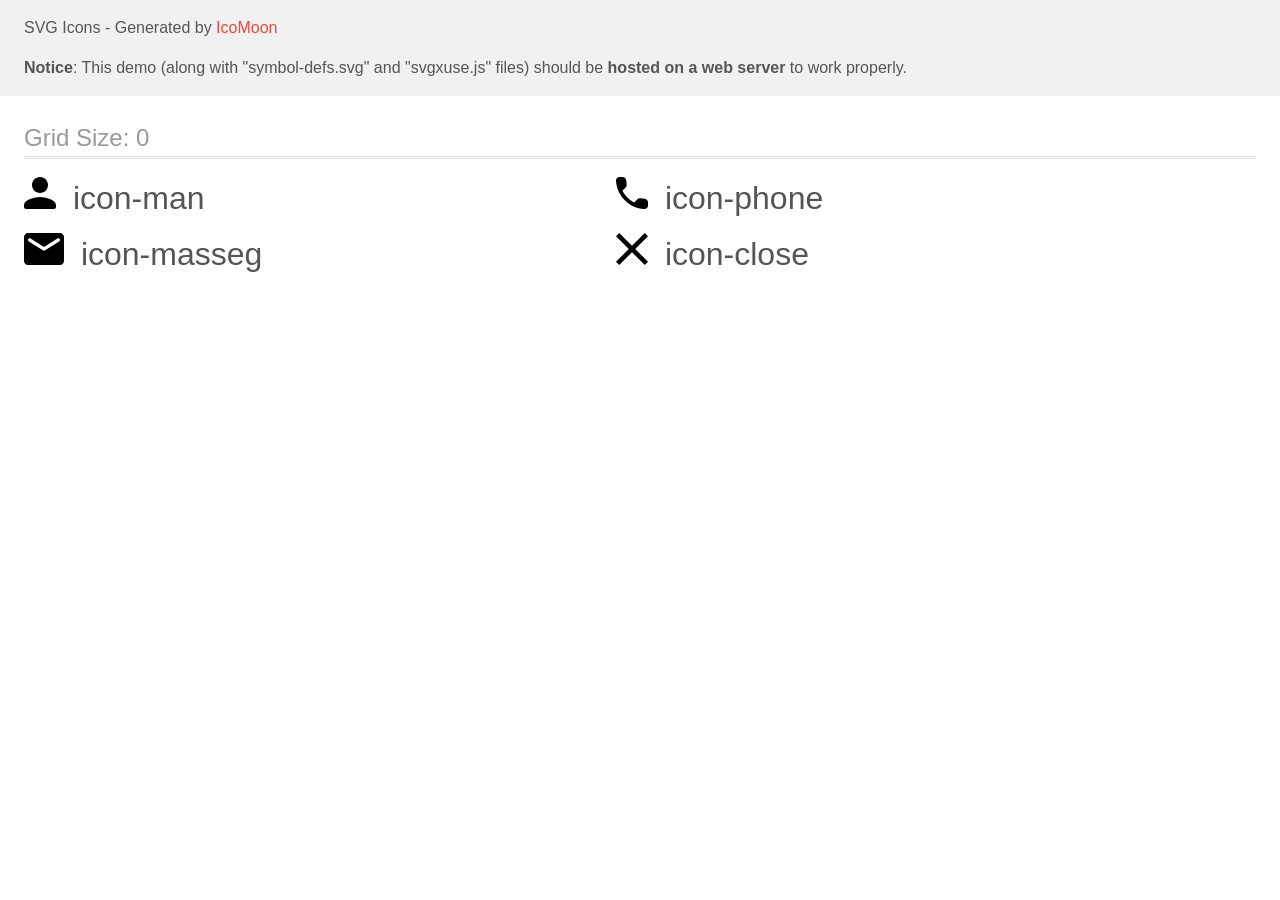
<file: images/icomoon1/demo-external-svg.html>
<!doctype html>
<html>
<head>
    <title>IcoMoon - SVG Icons</title>
    <meta charset="utf-8">
    <meta name="viewport" content="width=device-width, initial-scale=1">
    <link rel="stylesheet" href="demo-files/demo.css">
    <link rel="stylesheet" href="style.css">
</head>
<body>
<header class="bgc1 clearfix">
<div class="mhl">
    <p>SVG Icons - Generated by <a href="https://icomoon.io/app">IcoMoon</a></p><p><strong>Notice</strong>: This demo (along with "symbol-defs.svg" and "svgxuse.js" files) should be <b>hosted on a web server</b> to work properly.</p>
</div>
</header>
    <div class="clearfix mhl ptl">
        <h1 class="mvm mtn fgc1">Grid Size: 0</h1>
        <div class="glyph fs1">
            <div class="clearfix pbs">
                <svg class="icon icon-man"><use xlink:href="symbol-defs.svg#icon-man"></use></svg><span class="name"> icon-man</span>
            </div>
        </div>
        <div class="glyph fs1">
            <div class="clearfix pbs">
                <svg class="icon icon-phone"><use xlink:href="symbol-defs.svg#icon-phone"></use></svg><span class="name"> icon-phone</span>
            </div>
        </div>
        <div class="glyph fs1">
            <div class="clearfix pbs">
                <svg class="icon icon-masseg"><use xlink:href="symbol-defs.svg#icon-masseg"></use></svg><span class="name"> icon-masseg</span>
            </div>
        </div>
        <div class="glyph fs1">
            <div class="clearfix pbs">
                <svg class="icon icon-close"><use xlink:href="symbol-defs.svg#icon-close"></use></svg><span class="name"> icon-close</span>
            </div>
        </div>
  </div>
<script defer src="svgxuse.js"></script>
</body>
</html>
</file>
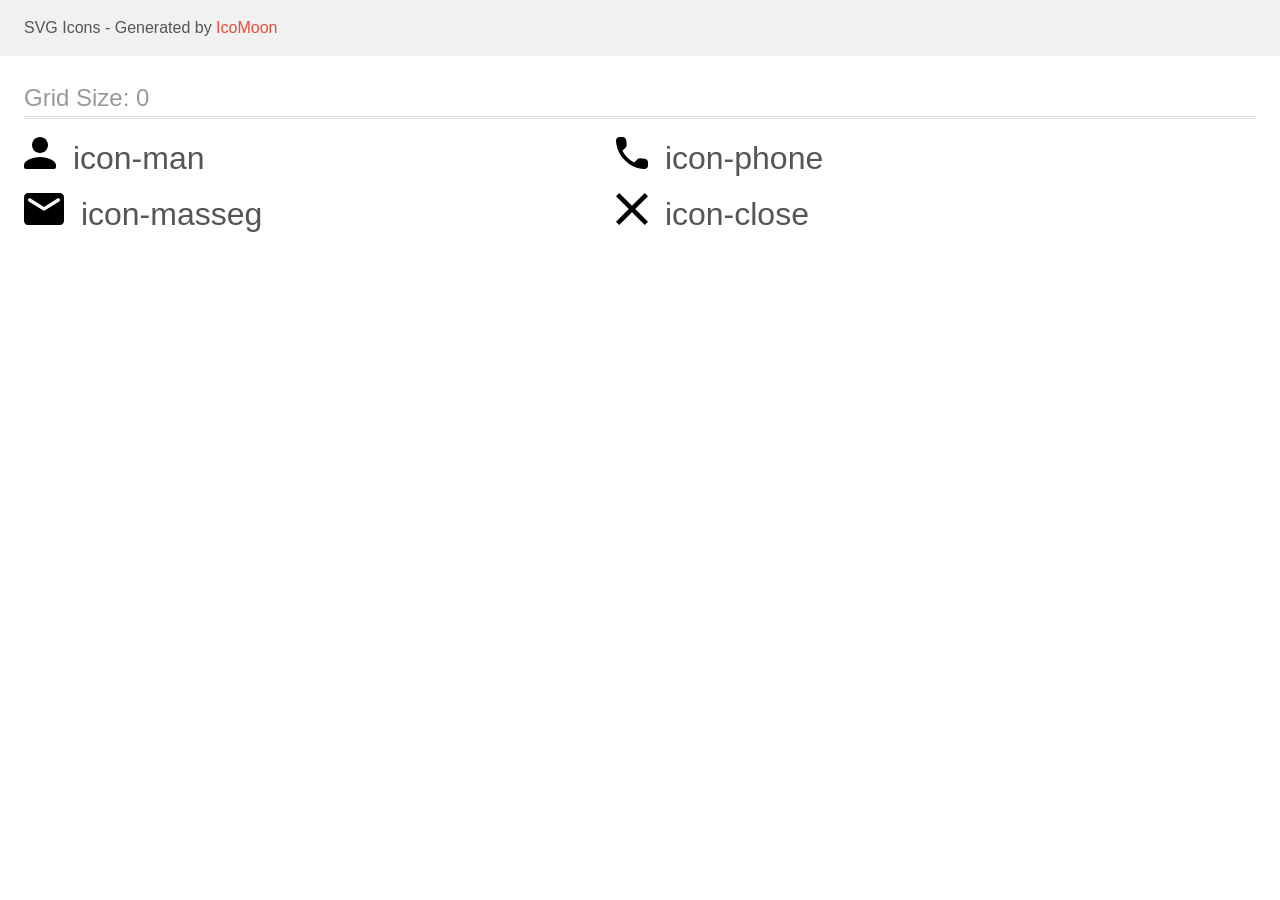
<file: images/icomoon1/demo.html>
<!doctype html>
<html>
<head>
    <title>IcoMoon - SVG Icons</title>
    <meta charset="utf-8">
    <meta name="viewport" content="width=device-width, initial-scale=1">
    <link rel="stylesheet" href="demo-files/demo.css">
    <link rel="stylesheet" href="style.css">
</head>
<body>
<svg aria-hidden="true" style="position: absolute; width: 0; height: 0; overflow: hidden;" version="1.1" xmlns="http://www.w3.org/2000/svg" xmlns:xlink="http://www.w3.org/1999/xlink">
<defs>
<symbol id="icon-man" viewBox="0 0 32 32">
<path d="M16 16c4.42 0 8-3.58 8-8s-3.58-8-8-8c-4.42 0-8 3.58-8 8s3.58 8 8 8zM16 20c-5.34 0-16 2.68-16 8v2c0 1.1 0.9 2 2 2h28c1.1 0 2-0.9 2-2v-2c0-5.32-10.66-8-16-8z"></path>
</symbol>
<symbol id="icon-phone" viewBox="0 0 32 32">
<path d="M28.865 21.822l-4.525-0.517c-1.087-0.125-2.155 0.249-2.921 1.015l-3.278 3.278c-5.041-2.565-9.174-6.68-11.739-11.739l3.296-3.296c0.766-0.766 1.14-1.835 1.015-2.921l-0.517-4.489c-0.214-1.799-1.728-3.153-3.545-3.153h-3.082c-2.013 0-3.687 1.675-3.563 3.687 0.944 15.213 13.111 27.362 28.306 28.306 2.013 0.125 3.687-1.55 3.687-3.563v-3.082c0.018-1.799-1.336-3.313-3.135-3.527z"></path>
</symbol>
<symbol id="icon-masseg" viewBox="0 0 40 32">
<path d="M36 0h-32c-2.2 0-3.98 1.8-3.98 4l-0.020 24c0 2.2 1.8 4 4 4h32c2.2 0 4-1.8 4-4v-24c0-2.2-1.8-4-4-4zM35.2 8.5l-14.14 8.84c-0.64 0.4-1.48 0.4-2.12 0l-14.14-8.84c-0.5-0.32-0.8-0.86-0.8-1.44 0-1.34 1.46-2.14 2.6-1.44l13.4 8.38 13.4-8.38c1.14-0.7 2.6 0.1 2.6 1.44 0 0.58-0.3 1.12-0.8 1.44z"></path>
</symbol>
<symbol id="icon-close" viewBox="0 0 32 32">
<path d="M32 3.223l-3.223-3.223-12.777 12.777-12.777-12.777-3.223 3.223 12.777 12.777-12.777 12.777 3.223 3.223 12.777-12.777 12.777 12.777 3.223-3.223-12.777-12.777 12.777-12.777z"></path>
</symbol>
</defs>
</svg>

<header class="bgc1 clearfix">
<div class="mhl">
    <p>SVG Icons - Generated by <a href="https://icomoon.io/app">IcoMoon</a></p>
</div>
</header>
    <div class="clearfix mhl ptl">
        <h1 class="mvm mtn fgc1">Grid Size: 0</h1>
        <div class="glyph fs1">
            <div class="clearfix pbs">
                <svg class="icon icon-man"><use xlink:href="#icon-man"></use></svg><span class="name"> icon-man</span>
            </div>
        </div>
        <div class="glyph fs1">
            <div class="clearfix pbs">
                <svg class="icon icon-phone"><use xlink:href="#icon-phone"></use></svg><span class="name"> icon-phone</span>
            </div>
        </div>
        <div class="glyph fs1">
            <div class="clearfix pbs">
                <svg class="icon icon-masseg"><use xlink:href="#icon-masseg"></use></svg><span class="name"> icon-masseg</span>
            </div>
        </div>
        <div class="glyph fs1">
            <div class="clearfix pbs">
                <svg class="icon icon-close"><use xlink:href="#icon-close"></use></svg><span class="name"> icon-close</span>
            </div>
        </div>
  </div>
<script defer src="svgxuse.js"></script>
</body>
</html>
</file>
<file: css/styles.css>
body {
    font-family: "roboto", sans-serif;
    color: #434455;
    background-color: #fff;
}

ul, ol {
    margin: 0;
    padding-left: 0;
    list-style-type: none;
}

p, h1, h2, h3, h4, h5, h6 {
    margin-block: 0;
}

a {
    text-decoration: none;
}

img {
    display: block;
}

.visually-hidden {
    position: absolute;
    width: 1px;
    height: 1px;
    margin: -1px;
    border: 0;
    padding: 0;
    white-space: nowrap;
    clip-path: inset(100%);
    clip: rect(0 0 0 0);
    overflow: hidden;
}

.address {
    font-style: normal;
    /* margin-left: auto; */
}

.container {
    max-width: 1158px;
    padding-right: 15px;
    padding-left: 15px;
    margin: 0 auto;
}

/* #region HEADER */


.logo-web {
    font-family: "raleway", sans-serif;
    font-weight: 700;
    font-size: 18px;
    line-height: 1.17;
    letter-spacing: 0.03em;
    text-transform: uppercase;
    color: #4d5ae5;
}

.logo-studio {
    font-family: "raleway", sans-serif;
    font-weight: 700;
    font-size: 18px;
    line-height: 1.17;
    letter-spacing: 0.03em;
    text-transform: uppercase;
    color: #2e2f42;
    padding: 24px 0;
}



.link-menu {
    font-weight: 500;
    font-size: 16px;
    line-height: 1.5;
    letter-spacing: 0.02em;
    color: #2e2f42;
    padding: 24px 0;
}

.link-menu:hover,
.link-menu:focus {
    color: #404bbf;
}

.header {
    box-shadow: 0 1px 6px 0 rgba(46, 47, 66, 0.08), 0 1px 1px 0 rgba(46, 47, 66, 0.16), 0 2px 1px 0 rgba(46, 47, 66, 0.08);
}

.studio::after {
    content: "";
    display: block;
    border-radius: 2px;
    width: 100%;
    height: 4px;
    background-color: #404bbf;
    position: absolute;
    bottom: -1px;
}

.link-menu.studio {
    color: #404bbf;
}

.link-menu {
    position: relative;
}




.contacts {
    font-weight: 400;
    font-size: 16px;
    line-height: 1.5;
    letter-spacing: 0.02em;
    color: #434455;
    padding: 24px 0;
}

.contacts:hover,
.contacts:focus {
    color: #404bbf;
}




.logo-web {
    font-family: "raleway", sans-serif;
    font-weight: 700;
    font-size: 18px;
    line-height: 1.17;
    letter-spacing: 0.03em;
    text-transform: uppercase;
    color: #4d5ae5;
}

.logo-studio {
    font-family: "raleway", sans-serif;
    font-weight: 700;
    font-size: 18px;
    line-height: 1.17;
    letter-spacing: 0.03em;
    text-transform: uppercase;
    color: #2e2f42;
    padding: 24px 0;
    margin-right: 76px;
}

.link-menu {
    font-weight: 500;
    font-size: 16px;
    line-height: 1.5;
    letter-spacing: 0.02em;
    color: #2e2f42;
    padding: 24px 0;
    transition-property: color;
    transition-duration: 250ms;
    transition-timing-function: cubic-bezier(0.4, 0, 0.2, 1);
}

.link-menu:hover,
.link-menu:focus {
    color: #404bbf;
}

.contacts {
    font-weight: 400;
    font-size: 16px;
    line-height: 1.5;
    letter-spacing: 0.02em;
    color: #434455;
    padding: 24px 0;
    transition-property: color;
    transition-duration: 250ms;
    transition-timing-function: cubic-bezier(0.4, 0, 0.2, 1);
    
}

.contacts:hover,
.contacts:focus {
    color: #404bbf;
}



/* FLEX */


.header-list {
    display: flex;
    gap: 40px;
}


.header-nav {
    display: flex;
    align-items: center;
    justify-content: space-between;
}

.header-address {
    display: flex;
    gap: 40px;
}

.header-container {
    display: flex;
    align-items: center;
}

.address {
    margin-left: auto;
}

/* FLEX */
/* #endregion */

/* #region HERO */

.hero {
    background-color: #2e2f42;
    padding-top: 188px;
    padding-bottom: 188px;
    background-image: 
    linear-gradient(rgba(46, 47, 66, 0.7)),
    url(../images/people-office.jpg);
    background-repeat: no-repeat;
    background-position: center;
    background-size: cover;
    max-width: 1440px;
    margin: 0 auto;
}


.title-hero {
    font-weight: 700;
    font-size: 56px;
    line-height: 1.07;
    letter-spacing: 0.02em;
    text-align: center;
    color: #fff;
    max-width: 496px;
    margin: 0 auto;
    margin-bottom: 48px;
    }


.hero-button {
    background-color: #4d5ae5;
    font-weight: 500;
    font-size: 16px;
    line-height: 1.5;
    letter-spacing: 0.04em;
    color: #fff;
    cursor: pointer;
    display: block;
    margin: 0 auto;
    padding: 16px 32px;
    border-radius: 4px;
    border: none;
    box-shadow: 0 4px 4px 0 rgba(0, 0, 0, 0.15);
    transition-property: background-color;
    transition-duration: 250ms;
    transition-timing-function: cubic-bezier(0.4, 0, 0.2, 1);
}

.hero-button:hover,
.hero-button:focus {
    background-color: #404bbf;
}

/* #endregion */

/* #region FEATURES */

.features-mini-title {
    font-weight: 500;
    font-size: 20px;
    line-height: 1.2;
    letter-spacing: 0.02em;
    color: #2e2f42;
    margin-bottom: 8px;
}

.features-text {
    font-weight: 400;
    font-size: 16px;
    line-height: 1.5;
    letter-spacing: 0.02em;
    color: #434455;
}


.features {
    padding: 120px 0;
}

.features-list {
    display: flex;
    gap: 24px;
    align-items: center;

}

.features-itam {
    width: calc((100% - 24px * 3) / 4);
}

.features-icon {
    display: flex;
    justify-content: center;
    align-items: center;
    border: 1px solid #8e8f99;
    border-radius: 4px;
    width: 264px;
    height: 112px;
    background-color: #f4f4fd;
    margin-bottom: 8px;
}

/* #endregion */

/* #region MAIN-TEAM */

.team {
    background-color: #f4f4fd;
    padding: 120px 0;
}

.team-title {
    font-weight: 700;
    font-size: 36px;
    line-height: 1.11;
    letter-spacing: 0.02em;
    text-align: center;
    color: #2e2f42;
    margin: 0 auto 72px;
}

.team-item {
    background-color: #fff;
    width: calc((100% - 24px * 3) / 4);
    border-radius: 0 0 4px 4px;
    box-shadow: 0 2px 1px 0 rgba(46, 47, 66, 0.08), 0 1px 1px 0 rgba(46, 47, 66, 0.16), 0 1px 6px 0 rgba(46, 47, 66, 0.08);
}

.team-mini-title {
    font-weight: 500;
    font-size: 20px;
    line-height: 1.2;
    letter-spacing: 0.02em;
    text-align: center;
    color: #2e2f42;
    margin-bottom: 8px;
}

.team-text {
    font-weight: 400;
    font-size: 16px;
    line-height: 1.5;
    letter-spacing: 0.02em;
    text-align: center;
    color: #434455;
    margin-bottom: 8px;
}

.team-list {
    display: flex;
    gap: 24px;
    align-items: center;
}

.team-person {
    padding: 32px 16px;
}

.icon {
    fill: #f4f4fd;
}

.link-icon {
    display: flex;
    justify-content: center;
    align-items: center;
    width: 40px;
    height: 40px;
    background-color: #4D5AE5;
    border-radius: 50%;
    transition-property: background-color;
    transition-duration: 250ms;
    transition-timing-function: cubic-bezier(0.4, 0, 0.2, 1);
}

.link-icon:hover,
.link-icon:focus {
    background-color: #404bbf;
}

.social-icon {
    display: flex;
    gap: 24px;
    align-items: center;
}




/* #endregion */

/* #region MAIN-PORTFOLIO */

.portfolio {
    padding: 120px 0;
}

.portfolio-title {
    font-weight: 700;
    font-size: 36px;
    line-height: 1.11;
    letter-spacing: 0.02em;
    text-align: center;
    color: #2e2f42;
    margin-bottom: 72px;
}


.portfolio-mini-title {
    font-weight: 500;
    font-size: 20px;
    line-height: 1.2;
    letter-spacing: 0.02em;
    color: #2e2f42;
    padding-bottom: 8px;
}

.portfolio-text {
    font-weight: 400;
    font-size: 16px;
    line-height: 1.5;
    letter-spacing: 0.02em;
    color: #434455;
}

.about-text {
    border-bottom: 1px solid #e7e9fc;
    border-left: 1px solid #e7e9fc;
    border-right: 1px solid #e7e9fc;
    padding: 32px 16px;
    max-width: 360px;
}

.portfolio-list {
    display: flex;
    flex-wrap: wrap;
    gap: 48px 24px;
}

.portfolio-itam {
    width: calc((100% - 24px * 2) / 3);
    transition-property: box-shadow;
    transition-duration: 250ms;
    transition-timing-function: cubic-bezier(0.4, 0, 0.2, 1);
}

.portfolio-itam:hover,
.portfolio-itam:focus {
    box-shadow: 0 2px 1px 0 rgba(46, 47, 66, 0.08), 0 1px 1px 0 rgba(46, 47, 66, 0.16), 0 1px 6px 0 rgba(46, 47, 66, 0.08);
}

.about-portfolio-itam {
    position: relative;
    overflow: hidden;
}

.portfolio-text-itam {
    font-weight: 400;
    font-size: 16px;
    line-height: 1.5;
    letter-spacing: 0.02em;
    color: #f4f4fd;
    position: absolute;
    width: 100%;
    height: 100%;
    top: 0;
    left: 0;
    background-color: #4d5ae5;
    transform: translateY(100%);
    transition-property: transform;
    transition-duration: 250ms;
    transition-timing-function: cubic-bezier(0.4, 0, 0.2, 1);
    padding: 40px 32px;
    padding-bottom: auto;
}

.portfolio-itam:hover .portfolio-text-itam {
    transform: translateY(0);
}

/* #endregion */

/* #region FOOTER */



.footer {
    background-color: #2e2f42;
    padding: 100px 0;
}

.footer-logo-web,
.footer-logo-studio {
    font-family: "raleway", sans-serif;
    font-weight: 700;
    font-size: 18px;
    line-height: 1.17;
    letter-spacing: 0.03em;
    text-transform: uppercase;
}

.footer-logo-web {
    color: #4d5ae5;
}

.footer-logo-studio {
    color: #f4f4fd;
}

.footer-text {
    font-weight: 400;
    font-size: 16px;
    line-height: 1.5;
    letter-spacing: 0.02em;
    color: #f4f4fd;
    max-width: 264px;
    margin-top: 16px;
}

.soc-med {
    font-weight: 500;
    font-size: 16px;
    line-height: 1.5;
    letter-spacing: 0.02em;
    color: #fff;
    margin-bottom: 16px;
}

.footer-link-icon {
    display: flex;
    justify-content: center;
    align-items: center;
    width: 40px;
    height: 40px;
    background-color: #4D5AE5;
    border-radius: 50%;
    transition-property: background-color;
    transition-duration: 250ms;
    transition-timing-function: cubic-bezier(0.4, 0, 0.2, 1);
}

.footer-link-icon:hover,
.footer-link-icon:focus {
    background-color: #31d0aa;
}

.footer-social-link {
    display: flex;
    gap: 16px;
}

.footer-container {
    display: flex;
    align-items: baseline;
}

.footer-social-icon {
    margin-left: 120px;
}





.footer-form {
    margin-left: auto;
}

.input-box {
    display: flex;
    gap: 24px;
    margin-top: 16px;
}


.footer-label {
    font-weight: 500;
    font-size: 16px;
    line-height: 1.5;
    letter-spacing: 0.02em;
    color: #fff;
    
}

.footer-input {
    border: 1px solid #fff;
    border-radius: 4px;
    width: 264px;
    height: 40px;
    box-shadow: 0 4px 4px 0 rgba(0, 0, 0, 0.15);
    background-color: transparent;
}

.footer-input:hover {
    border: 1px solid #31d0aa;
}

.footer-input::placeholder {
    font-weight: 400;
    font-size: 12px;
    line-height: 2;
    letter-spacing: 0.04em;
    color: #fff;
    padding: 8px 16px;
    
    
}

.footer-button {
    display: flex;
    justify-content: center;
    gap: 16px;
    font-weight: 500;
    font-size: 16px;
    line-height: 1.5;
    letter-spacing: 0.04em;
    text-align: center;
    color: #fff;
    border: none;
    border-radius: 4px;
    padding: 8px 24px;
    width: 165px;
    height: 40px;
    background-color: #4d5ae5;
}

.footer-button:hover {
    background-color: #31d0aa;
}

.icon {
    fill: #f4f4fd;
}


/* #endregion */



/* #region MODAL */

.modal-overlay {
    position: fixed;
    top: 0;
    left: 0;
    width: 100%;
    height: 100%;
    z-index: 999;
    background-color: rgba(46, 47, 66, 0.4);

    opacity: 0;
    pointer-events: none;
    transition: 250ms ease-in-out;
}

.modal-overlay.is-open {
    opacity: 1;
    pointer-events: auto;
}


.modal {
    position: absolute;
    top: 50%;
    left: 50%;
    transform: translate(-50%, -50%);
    box-shadow: 0 1px 1px 0 rgba(0, 0, 0, 0.14), 0 1px 3px 0 rgba(0, 0, 0, 0.12), 0 2px 1px 0 rgba(0, 0, 0, 0.2);
    background-color: #fcfcfc;
    border-radius: 4px;
    max-width: 408px;
    min-height: 584px;
    overflow-y: auto;
    padding: 72px 24px 24px 24px;
}

.button-close {
    position: absolute;
    top: 26px;
    right: 26px;
    width: 24px;
    height: 24px;
    border-radius: 100%;
    fill: #e7e9fc;
    border: 1px solid rgba(0, 0, 0, 0.1);
    display: flex;
    justify-content: center;
    align-items: center;
    cursor: pointer;
}

.icon-close {
    fill: black;
}

.modal-title {
    font-weight: 500;
    font-size: 16px;
    line-height: 1.5;
    letter-spacing: 0.02em;
    text-align: center;
    color: #2e2f42;
    margin-bottom: 16px;
}


/* .modal-form {
    display: flex;
    flex-direction: column;
} */

.modal-label {
    display: inline-block;
    font-weight: 400;
    font-size: 12px;
    line-height: 1.16667;        
    letter-spacing: 0.04em;
    color: #8e8f99;
    margin-bottom: 4px;
}

.modal-iput {
    border: 1px solid rgba(46, 47, 66, 0.4);
    border-radius: 4px;
    width: 360px;
    height: 40px;
    padding-left: 32px;
}

.modal-iput::placeholder {
    font-weight: 400;
    font-size: 12px;
    line-height: 1.16667;
    letter-spacing: 0.04em;
    color: rgba(46, 47, 66, 0.4);
}

.modal-iput:focus {
    outline: transparent;
    border: 1px solid #4d5ae5;
}

.modal-iput:focus + .form-icon {
    fill: #4d5ae5;
}

.model-field {
    margin-bottom: 8px;
}

.model-field-wraper {
    position: relative;
}

.form-icon {
    fill: #111;
    position: absolute;
    top: 50%;
    left: 16px;
    transform: translateY(-50%);
}

.model-textarea {
    height: 120px;
    resize: none;
    padding: 8px 16px;
}


/* #endregion */
</file>
<file: images/icomoon/demo-files/demo.css>
body {
  padding: 0;
  margin: 0;
  font-family: sans-serif;
  font-size: 1em;
  line-height: 1.5;
  color: #555;
  background: #fff;
}
h1 {
  font-size: 1.5em;
  font-weight: normal;
  box-shadow: 0 1px #ddd, 0 2px #fff, 0 3px #ddd;
}
small {
  font-size: .66666667em;
}
a {
  color: #e74c3c;
  text-decoration: none;
}
a:hover, a:focus {
  box-shadow: 0 1px #e74c3c;
}
.bshadow0, input {
  box-shadow: inset 0 -2px #e7e7e7;
}
input:hover {
  box-shadow: inset 0 -2px #ccc;
}
input, fieldset {
  font-size: 1em;
  margin: 0;
  padding: 0;
  border: 0;
}
input {
  color: inherit;
  line-height: 1.5;
  height: 1.5em;
  padding: .25em 0;
}
input:focus {
  outline: none;
  box-shadow: inset 0 -2px #449fdb;
}
.glyph {
  font-size: 16px;
  margin-right: 1.5em;
  float: left;
  width: 6em;
}
svg {
  color: #000;
}
.liga {
  width: 80%;
  width: calc(100% - 2.5em);
}
.talign-right {
  text-align: right;
}
.talign-center {
  text-align: center;
}
.bgc1 {
  background: #f1f1f1;
}
.fgc0 {
  color: #000;
}
.fgc1 {
  color: #999;
}
p {
  margin-top: 1em;
  margin-bottom: 1em;
}
.mvm {
  margin-top: .75em;
  margin-bottom: .75em;
}
.mtn {
  margin-top: 0;
}
.mtl, .mal {
  margin-top: 1.5em;
}
.mbl, .mal {
  margin-bottom: 1.5em;
}
.mal, .mhl {
  margin-left: 1.5em;
  margin-right: 1.5em;
}
.mhmm {
  margin-left: 1em;
  margin-right: 1em;
}
.ptl {
  padding-top: 1.5em;
}
.pbs, .pvs {
  padding-bottom: .25em;
}
.pvs, .pts {
  padding-top: .25em;
}
.unit {
  float: left;
}
.unitRight {
  float: right;
}
.size1of2 {
  width: 50%;
}
.size1of1 {
  width: 100%;
}
.clearfix:before, .clearfix:after {
  content: " ";
  display: table;
}
.clearfix:after {
  clear: both;
}
.hidden-true {
  display: none;
}
.textbox0 {
  width: 3em;
  background: #f1f1f1;
  padding: .25em .5em;
  line-height: 1.5;
  height: 1.5em;
}
.fs0 {
  font-size: 16px;
}
.fs1 {
  font-size: 32px;
}
.name {
  font-size: 0.5em;
  margin-left: 1em;
}
</file>
<file: images/icomoon/style.css>
.icon {
  display: inline-block;
  width: 1em;
  height: 1em;
  stroke-width: 0;
  stroke: currentColor;
  fill: currentColor;
}

/* ==========================================
Single-colored icons can be modified like so:
.icon-name {
  font-size: 32px;
  color: red;
}
========================================== */
</file>
<file: images/icomoon1/demo-files/demo.css>
body {
  padding: 0;
  margin: 0;
  font-family: sans-serif;
  font-size: 1em;
  line-height: 1.5;
  color: #555;
  background: #fff;
}
h1 {
  font-size: 1.5em;
  font-weight: normal;
  box-shadow: 0 1px #ddd, 0 2px #fff, 0 3px #ddd;
}
small {
  font-size: .66666667em;
}
a {
  color: #e74c3c;
  text-decoration: none;
}
a:hover, a:focus {
  box-shadow: 0 1px #e74c3c;
}
.bshadow0, input {
  box-shadow: inset 0 -2px #e7e7e7;
}
input:hover {
  box-shadow: inset 0 -2px #ccc;
}
input, fieldset {
  font-size: 1em;
  margin: 0;
  padding: 0;
  border: 0;
}
input {
  color: inherit;
  line-height: 1.5;
  height: 1.5em;
  padding: .25em 0;
}
input:focus {
  outline: none;
  box-shadow: inset 0 -2px #449fdb;
}
.glyph {
  font-size: 16px;
  margin-right: 1.5em;
  float: left;
  width: 17em;
}
svg {
  color: #000;
}
.liga {
  width: 80%;
  width: calc(100% - 2.5em);
}
.talign-right {
  text-align: right;
}
.talign-center {
  text-align: center;
}
.bgc1 {
  background: #f1f1f1;
}
.fgc0 {
  color: #000;
}
.fgc1 {
  color: #999;
}
p {
  margin-top: 1em;
  margin-bottom: 1em;
}
.mvm {
  margin-top: .75em;
  margin-bottom: .75em;
}
.mtn {
  margin-top: 0;
}
.mtl, .mal {
  margin-top: 1.5em;
}
.mbl, .mal {
  margin-bottom: 1.5em;
}
.mal, .mhl {
  margin-left: 1.5em;
  margin-right: 1.5em;
}
.mhmm {
  margin-left: 1em;
  margin-right: 1em;
}
.ptl {
  padding-top: 1.5em;
}
.pbs, .pvs {
  padding-bottom: .25em;
}
.pvs, .pts {
  padding-top: .25em;
}
.unit {
  float: left;
}
.unitRight {
  float: right;
}
.size1of2 {
  width: 50%;
}
.size1of1 {
  width: 100%;
}
.clearfix:before, .clearfix:after {
  content: " ";
  display: table;
}
.clearfix:after {
  clear: both;
}
.hidden-true {
  display: none;
}
.textbox0 {
  width: 3em;
  background: #f1f1f1;
  padding: .25em .5em;
  line-height: 1.5;
  height: 1.5em;
}
.fs0 {
  font-size: 16px;
}
.fs1 {
  font-size: 32px;
}
.name {
  margin-left: .25em;
}
</file>
<file: images/icomoon1/style.css>
.icon {
  display: inline-block;
  width: 1em;
  height: 1em;
  stroke-width: 0;
  stroke: currentColor;
  fill: currentColor;
}

/* ==========================================
Single-colored icons can be modified like so:
.icon-name {
  font-size: 32px;
  color: red;
}
========================================== */

.icon-masseg {
  width: 1.25em;
}
</file>
